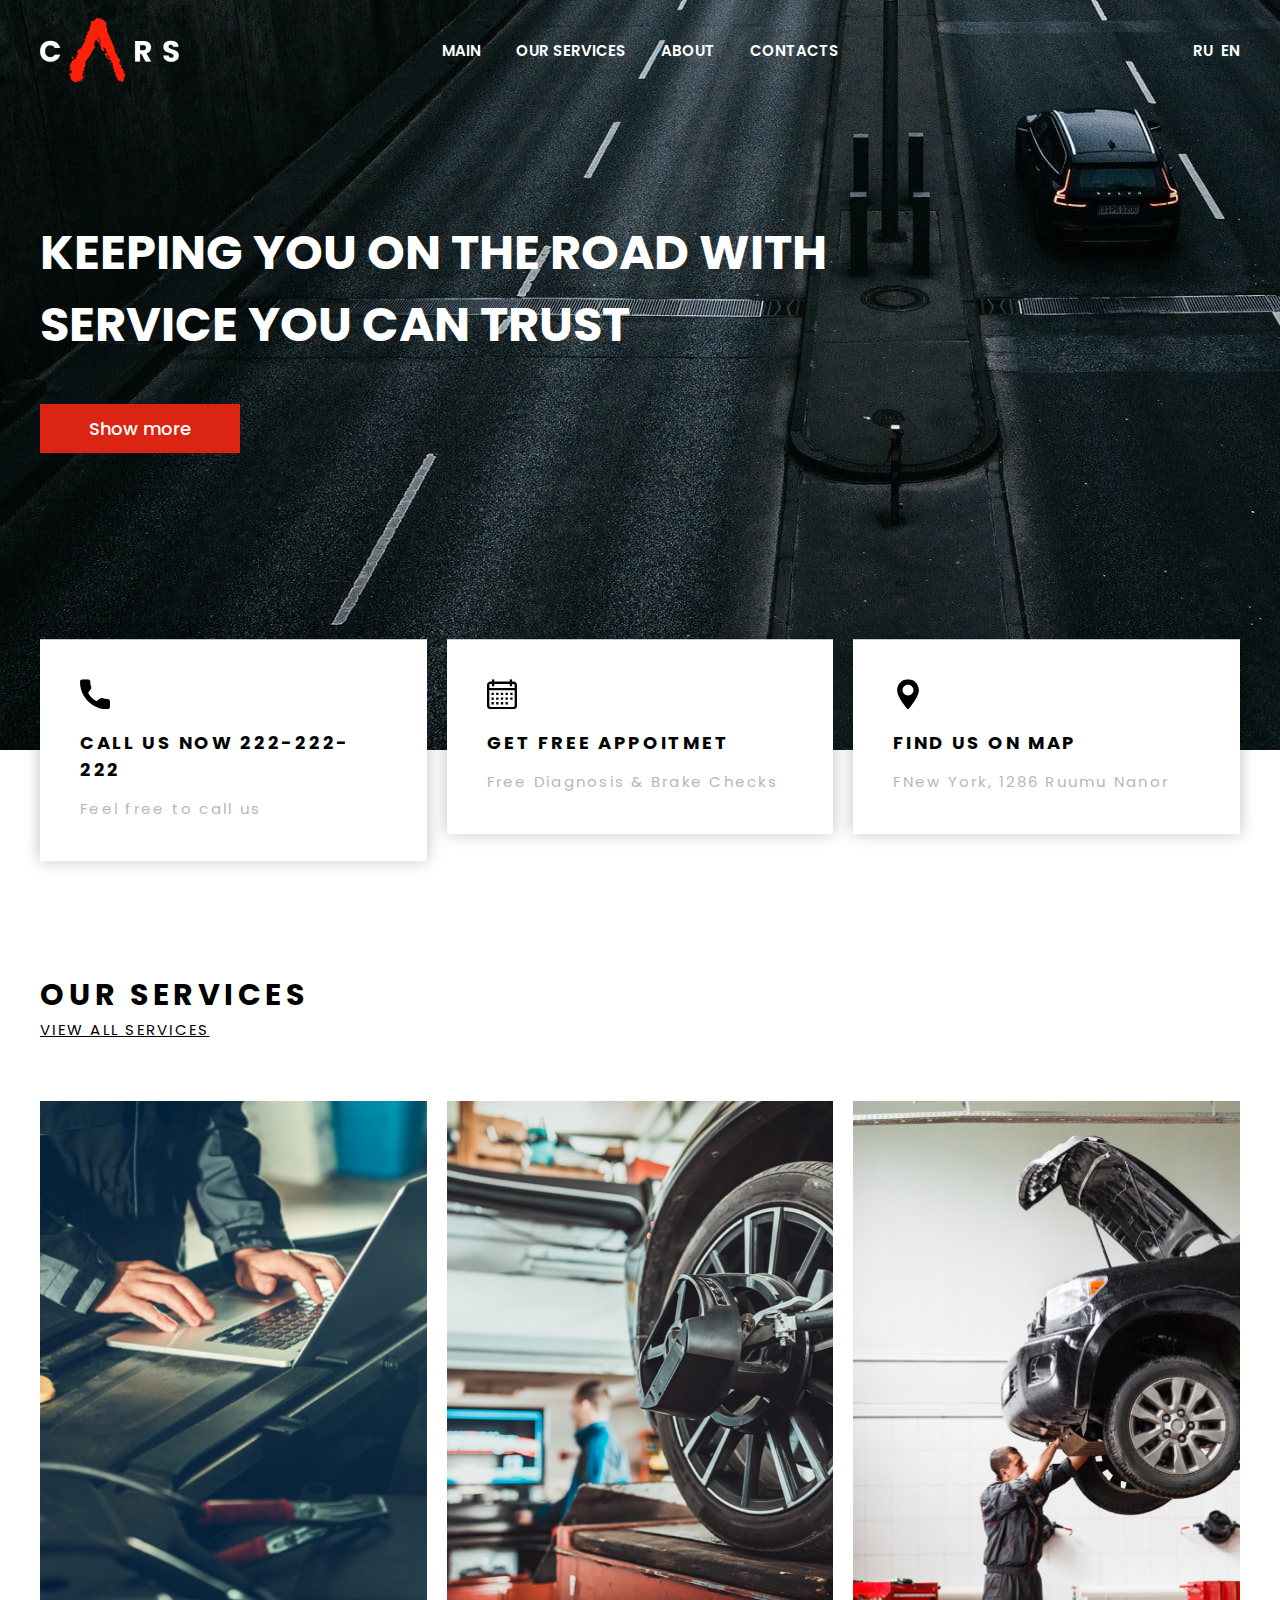
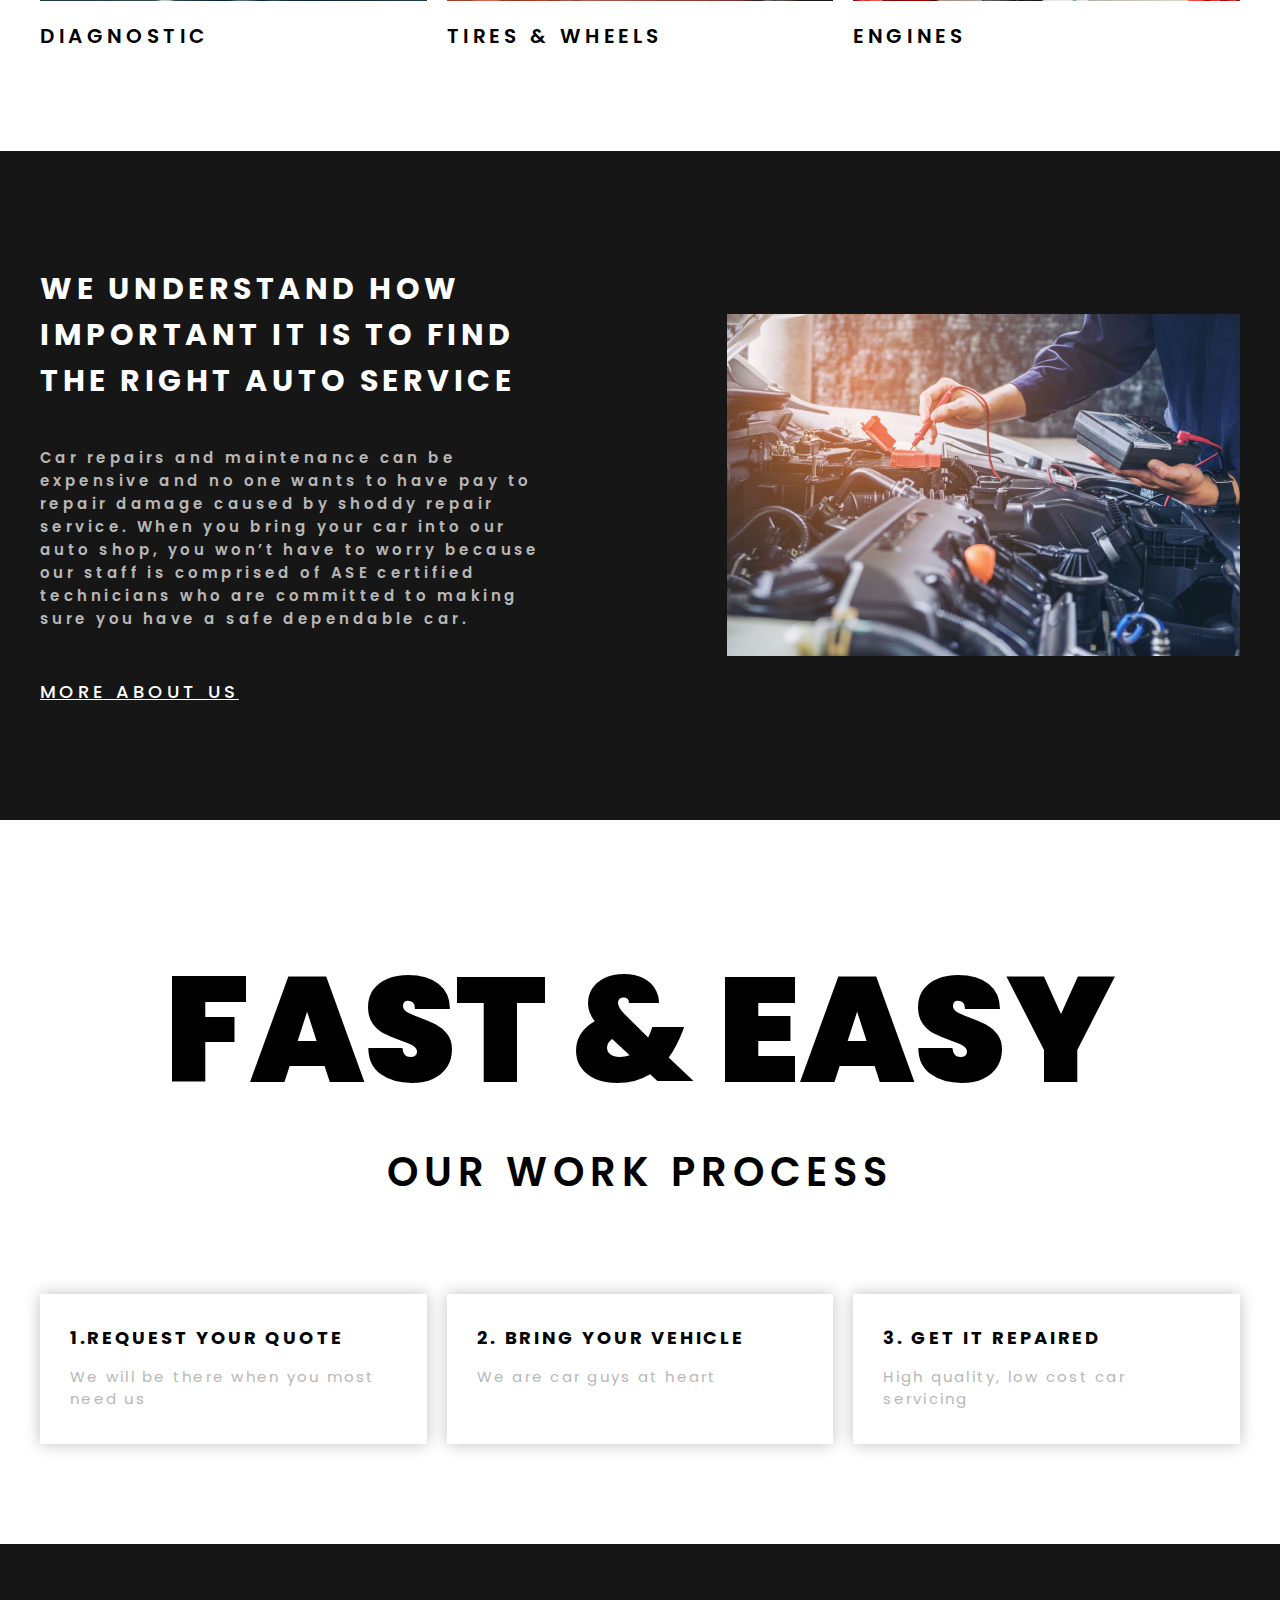
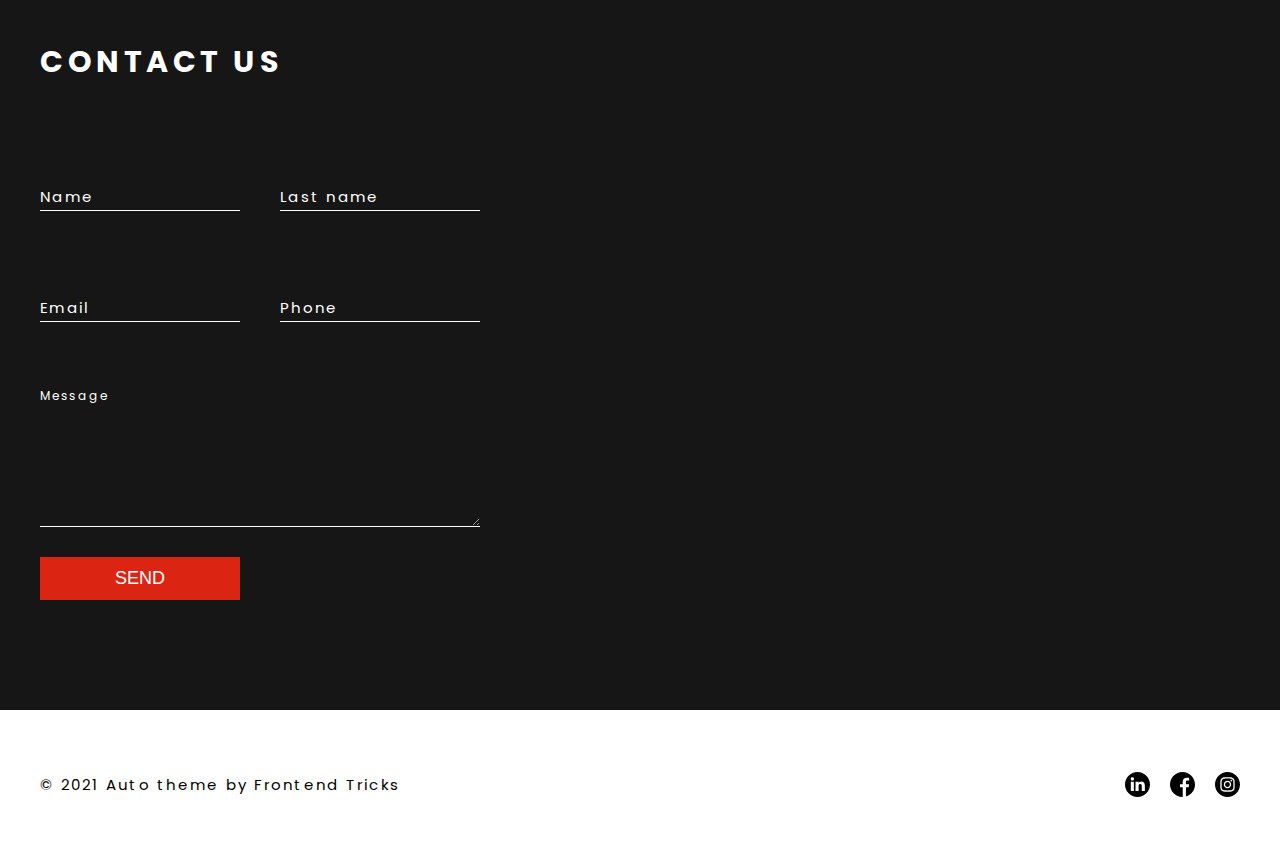
<file: Auto_site/index.html>
<html lang="en">
<head>
    <meta charset="UTF-8">
    <meta http-equiv="X-UA-Compatible" content="IE=edge">
    <meta name="viewport" content="width=device-width, initial-scale=1.0">
    <title>Car repair</title>
    <link rel="stylesheet" href="./css/styles.css">
    <link rel="stylesheet" href="./css/media.css">

</head>
<body>
   <header class="header">
        <div class="container">
            <div class="header__wrapper">

                <div class="header__block">
                    <a href="" class="header__logo">
                        <img src="./images/logo.png">
                    </a>
                </div>

                <nav class="nav">
                    <a href="" class="nav__link">Main</a>
                    <a href="" class="nav__link">Our services</a>
                    <a href="" class="nav__link">About</a>
                    <a href="" class="nav__link">Contacts</a>
                </nav>

                <div class="header__block">
                    <div class="header__lng">
                        <a href="" class="header__lng-link">RU</a>
                        <a href="" class="header__lng-link">EN</a>
                    </div>
                </div>

            </div>
        </div>
   </header>

   <section class="intro">
        <div class="container">
            <div class="intro__content">
                <div class="intro__block">
                    <h1 class="intro__title">
                        KEEPING YOU ON THE ROAD WITH SERVICE YOU CAN TRUST
                    </h1>

                    <a href="" class="btn">Show more</a>
                </div>
            </div>
        </div>
   </section>

   <section class="info">
        <div class="container">
            <div class="info__wrapper">
                <div class="info__block">
                    <div class="info__item">
                        <div class="info__img">
                            <img src="./images/call 1.svg" alt="">
                        </div>
                        <h4 class="info__title">
                            CALL US NOW 222-222-222
                        </h4>
                        <p class="info__text">
                            Feel free to call us
                        </p>
                    </div>
                </div>

                <div class="info__block">
                    <div class="info__item">
                        <div class="info__img">
                            <img src="./images/calendar 2.svg" alt="">
                        </div>
                        <h4 class="info__title">
                            GET FREE APPOITMET
                        </h4>
                        <p class="info__text">
                            Free Diagnosis & Brake Checks
                        </p>
                    </div>
                </div>

                <div class="info__block">
                    <div class="info__item">
                        <div class="info__img">
                            <img src="./images/maps-and-flags 1.svg" alt="">
                        </div>
                        <h4 class="info__title">
                            FIND US ON MAP
                        </h4>
                        <p class="info__text">
                            FNew York, 1286 Ruumu Nanor
                        </p>
                    </div>
                </div>
            </div>
        </div>
   </section>

   <section class="section">
        <div class="container">
            <h2 class="block__title">
                OUR SERVICES
            </h2>
            <a href="" class="block__link">VIEW ALL SERVICES</a>

            <div class="services__wrapper">
                <div class="services__block">
                    <a href="" class="services__item">
                        <div class="services__content" style="background-image:url(./images/diagnostic.jpg)">
                            <div class="services__content-item">
                                <div class="services__img">
                                    <img src="./images/add 1.svg" alt="">
                                </div>
                                <p class="services__text">
                                    ANNUAL CHECKUPS FROM YOUR PHYSICIAN KEEP YOU IN GOOD HEALTH
                                </p>
                            </div>
                            
                        </div>
                        <h3 class="services__title">
                            DIAGNOSTIC
                        </h3>
                    </a>
                </div>
                
                <div class="services__block">
                    <a href="" class="services__item">
                        <div class="services__content" style="background-image:url(./images/tires.jpg)">
                            <div class="services__content-item">
                                <div class="services__img">
                                    <img src="./images/add 1.svg" alt="">
                                </div>
                                <p class="services__text">
                                    ANNUAL CHECKUPS FROM YOUR PHYSICIAN KEEP YOU IN GOOD HEALTH
                                </p>
                            </div>
                            
                        </div>
                        <h3 class="services__title">
                            TIRES & WHEELS
                        </h3>
                    </a>
                </div>

                <div class="services__block">
                    <a href="" class="services__item">
                        <div class="services__content" style="background-image:url(./images/engine.jpg)">
                            <div class="services__content-item">
                                <div class="services__img">
                                    <img src="./images/add 1.svg" alt="">
                                </div>
                                <p class="services__text">
                                    ANNUAL CHECKUPS FROM YOUR PHYSICIAN KEEP YOU IN GOOD HEALTH
                                </p>
                            </div>
                            
                        </div>
                        <h3 class="services__title">
                            ENGINES
                        </h3>
                    </a>
                </div>
            </div>
        </div>
   </section>

   <section class="section about">
        <div class="container">
            <div class="about__wrapper">
                <div class="about__block">
                    <h2 class="about__title">
                        WE UNDERSTAND HOW IMPORTANT IT IS TO FIND THE RIGHT AUTO SERVICE
                    </h2>
                    <p class="about__text">
                        Car repairs and maintenance can be expensive and no one wants to have pay to repair damage caused by shoddy repair service. When you bring your car into our auto shop, you won’t have to worry because our staff is comprised of ASE certified technicians who are committed to making sure you have a safe dependable car.
                    </p>
                    <a href="" class="about__link">MORE ABOUT US</a>
                </div>

                <img src="./images/about-img.jpg" class="about__img">
            </div>
        </div>
   </section>

   <section class="section process">
        <div class="container">
            <h2 class="process__title">
                    FAST & EASY
            </h2>
            <h3 class="process__subtitle">
                    our work process
            </h3>

            <div class="process__wrapper">
                <div class="process__block">
                    <div class="process__item">
                        <h4 class="info__title">
                            1.Request your quote
                        </h4>
                        <p class="info__text">
                            We will be there when you most need us
                        </p>
                    </div>
                </div>

                <div class="process__block">
                    <div class="process__item">
                        <h4 class="info__title">
                            2. BRING YOUR VEHICLE
                        </h4>
                        <p class="info__text">
                            We are car guys at heart
                        </p>
                    </div>
                </div>

                <div class="process__block">
                    <div class="process__item">
                        <h4 class="info__title">
                            3. GET IT REPAIRED
                        </h4>
                        <p class="info__text">
                            High quality, low cost car servicing
                        </p>
                    </div>
                </div>
            </div>
        </div>
   </section>

   <section class="contacts">
        <div class="container">
            <h2 class="contacts__title">
                Contact us
            </h2>

            <form action="" class="contacts__form">
                <div class="form__row">
                    <div class="form__group">
                        <input type="text" class="input" placeholder="">
                        <label for="" class="label">
                            Name
                        </label>
                    </div>
                    <div class="form__group">
                        <input type="text" class="input" placeholder="">
                        <label for="" class="label">
                            Last name
                        </label>
                    </div>
                </div>

                <div class="form__row">
                    <div class="form__group">
                        <input type="email" class="input" placeholder="">
                        <label for="" class="label">
                            Email
                        </label>
                    </div>
                    <div class="form__group">
                        <input type="tel" class="input" placeholder="">
                        <label for="" class="label">
                            Phone
                        </label>
                    </div>
                </div>

                <div class="form__row">
                    <div class="form__group">
                        <textarea class="textarea" name=""></textarea>
                        <label for="" class="label">
                            Message
                        </label>
                    </div>
                </div>

                <button class="btn text__upper" type="submit">
                    Send
                </button>
            </form>
        </div>
   </section>

   <footer class="footer">
        <div class="container">
            <div class="footer__wrapper">
                <p class="copyright">
                    © 2021 Auto theme by Frontend Tricks
                </p>
                <div class="footer__soc">
                    <a href="https://linkedin.com" target="_blank" class="soc__link">
                        <img src="./images/linkedin.svg" alt="">
                    </a>
                    <a href="https://facebook.com" target="_blank" class="soc__link">
                        <img src="./images/facebook.svg" alt="">
                    </a>
                    <a href="https://instagram.com" target="_blank" class="soc__link">
                        <img src="./images/instagram.svg" alt="">
                    </a>
                </div>
            </div>
        </div>
   </footer>

</body>
</html>
</file>
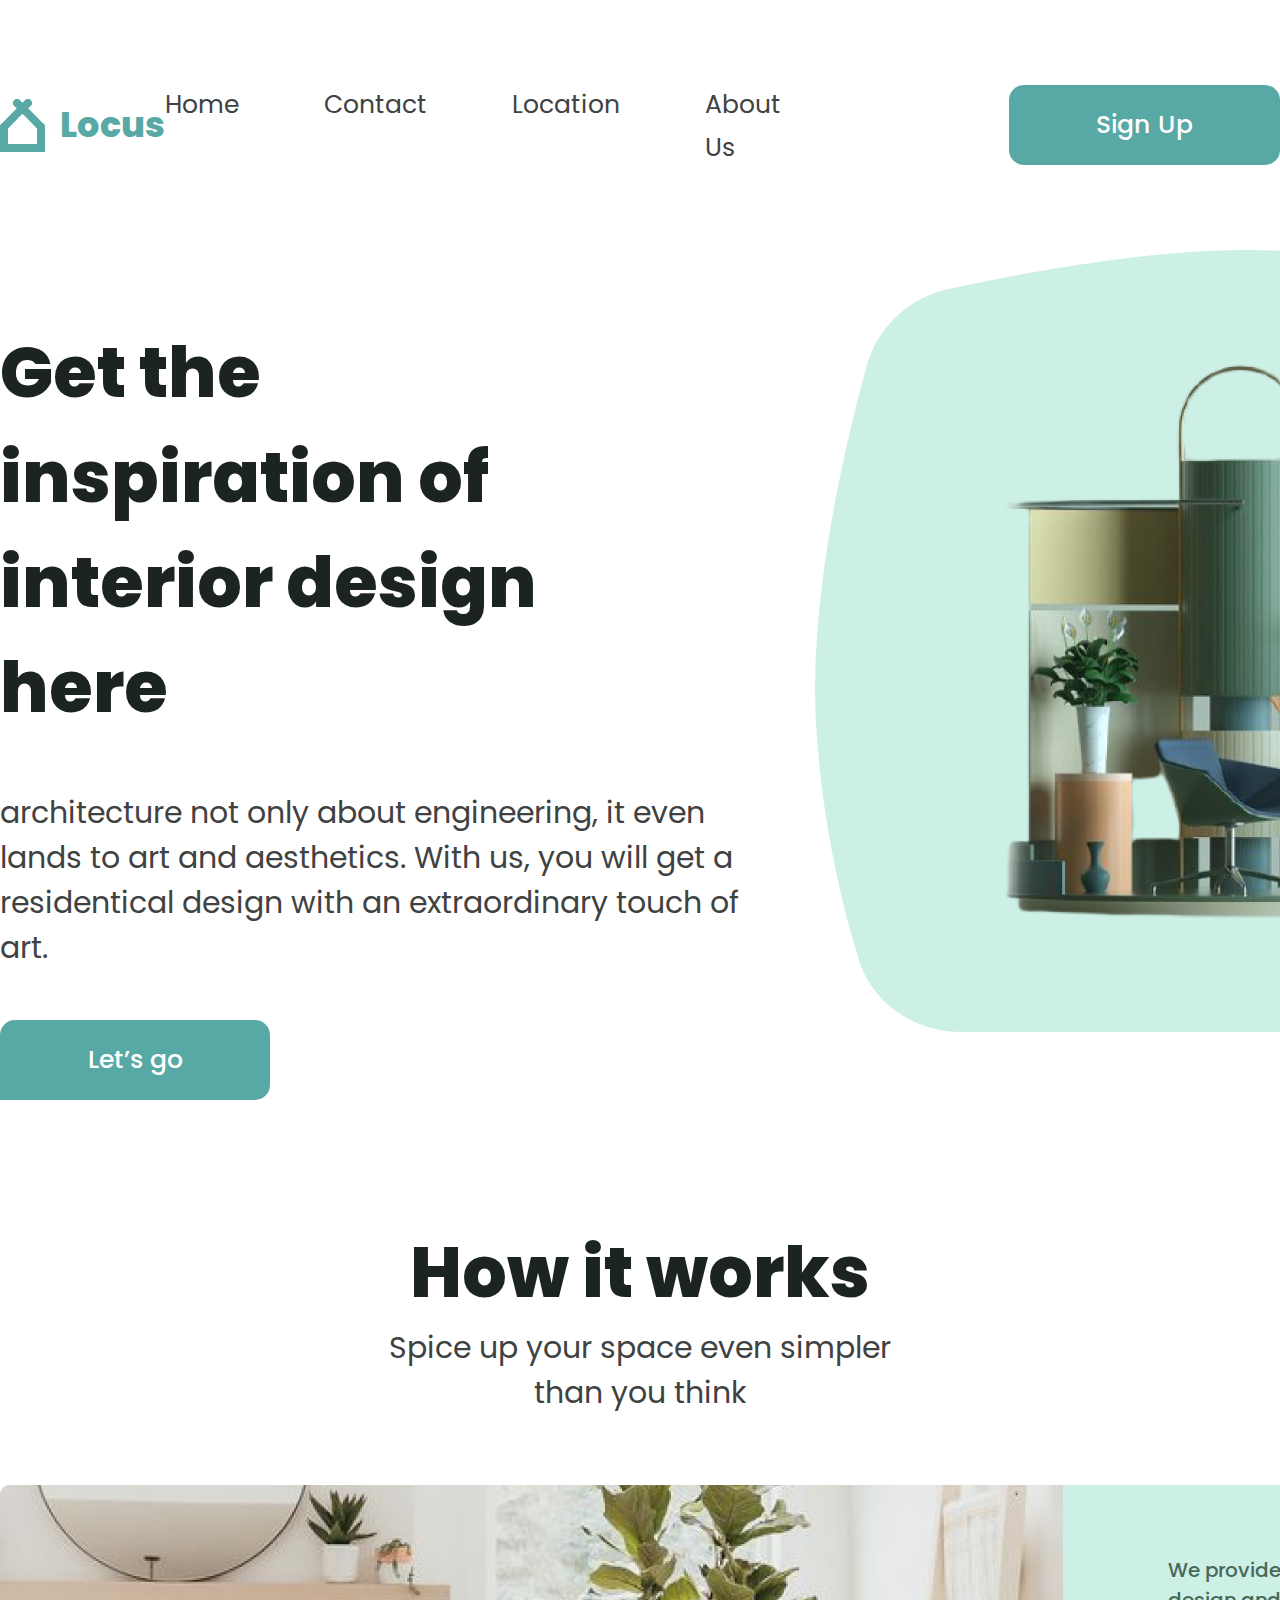
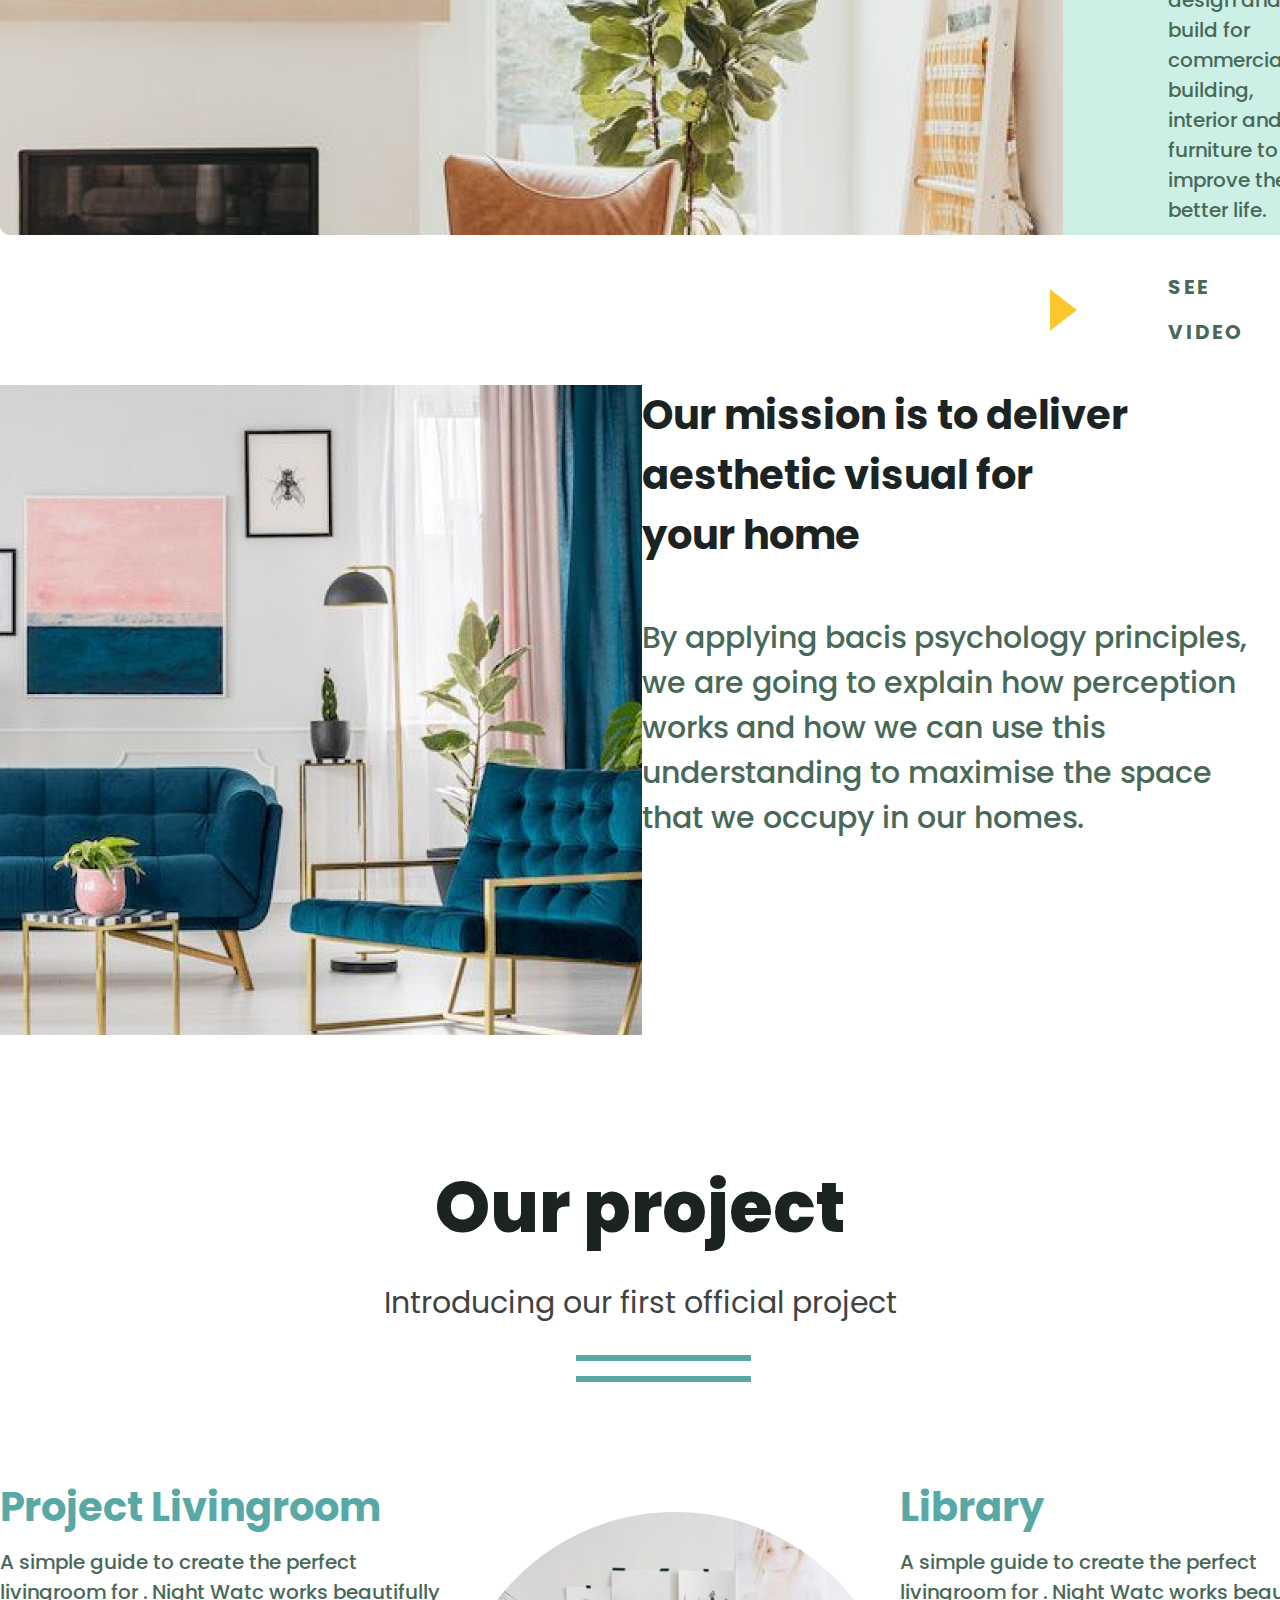
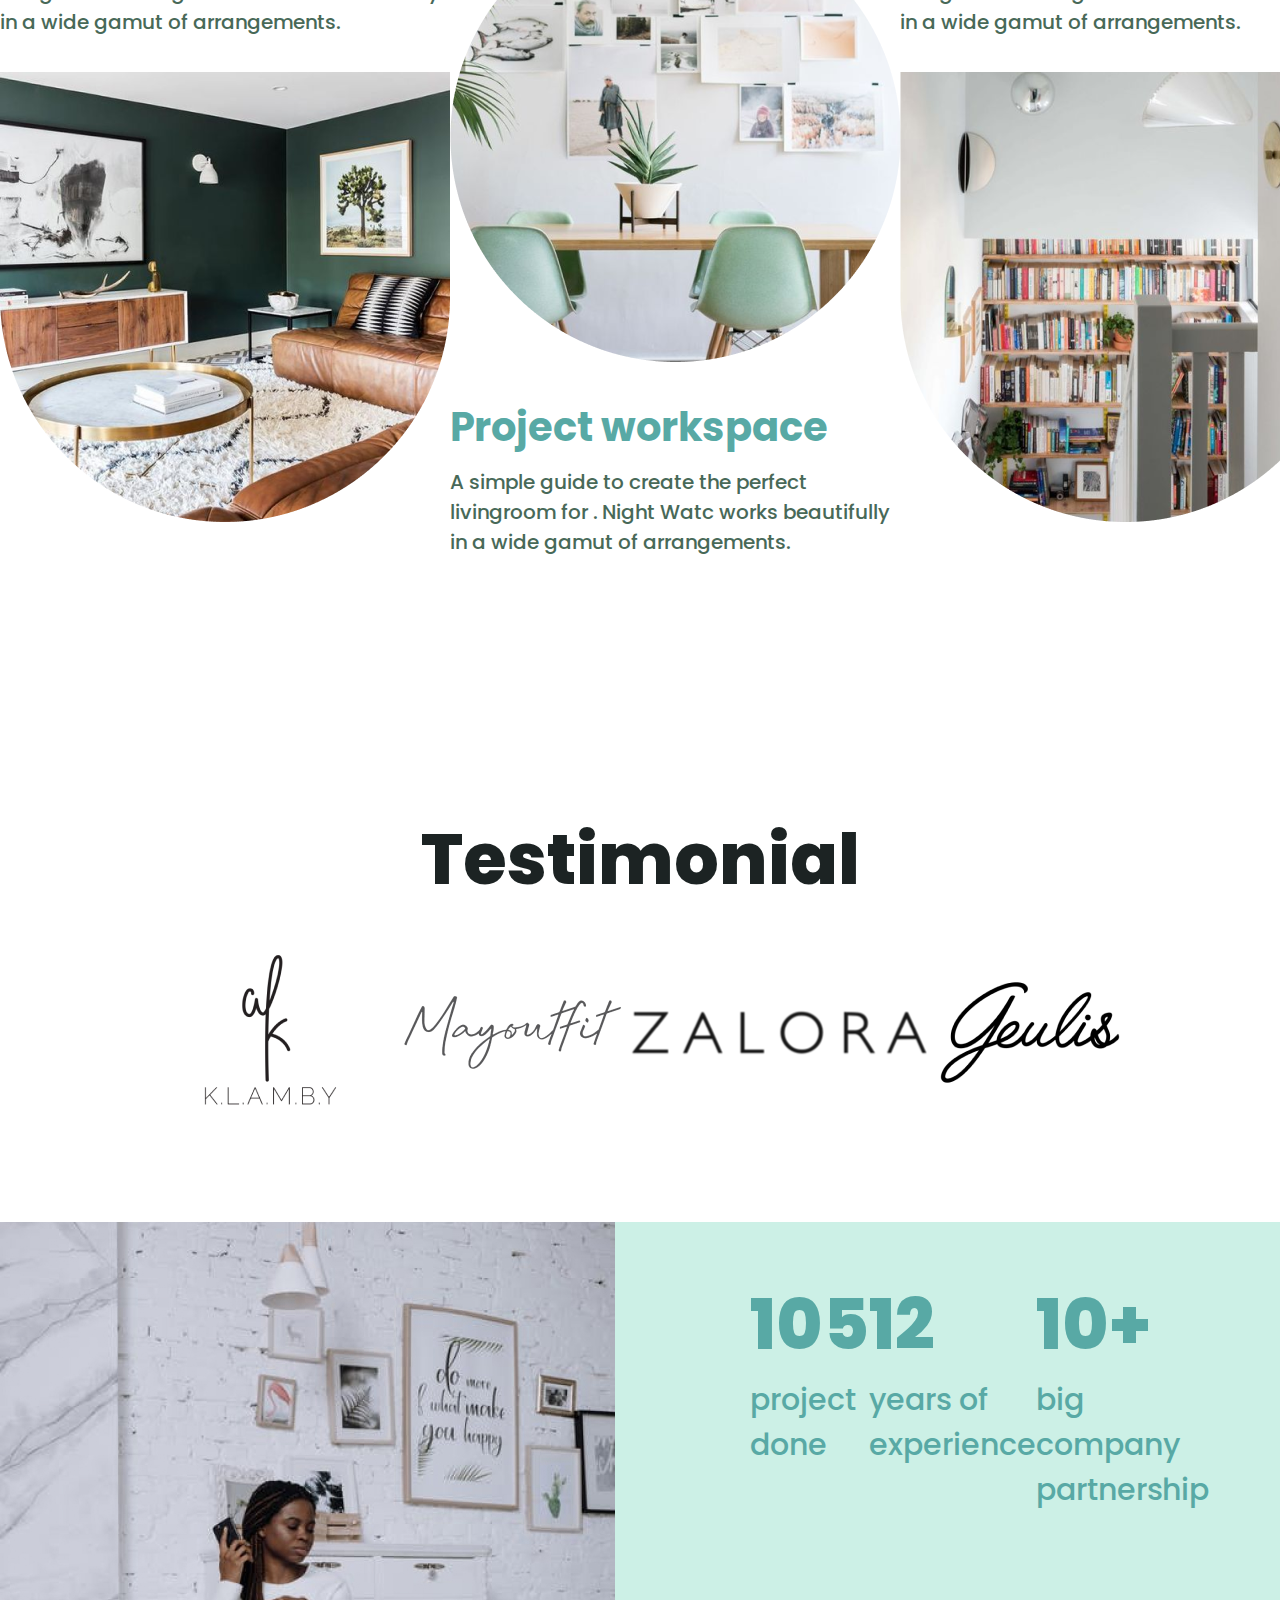
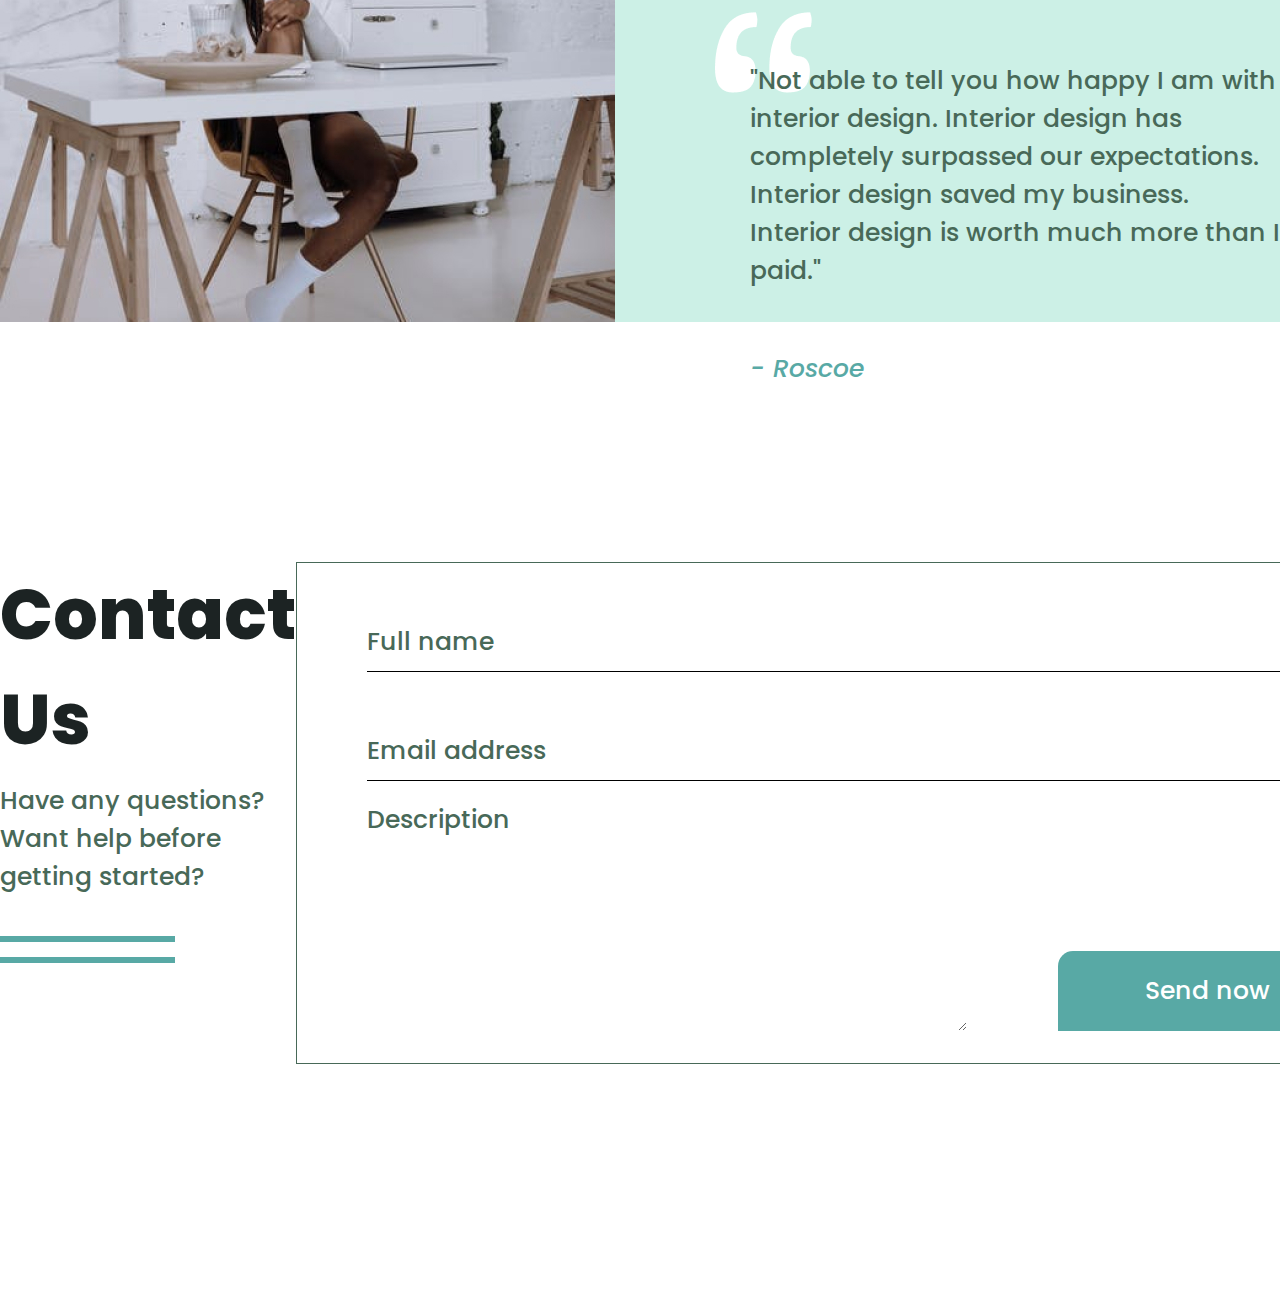
<file: Locus_site/index.html>
<html lang="en">
<head>
    <meta charset="UTF-8">
    <meta http-equiv="X-UA-Compatible" content="IE=edge">
    <meta name="viewport" content="width=device-width, initial-scale=1.0">
    <title>Locus</title>
    <link rel="stylesheet" href="./css/styles.css">
</head>
<body>
    <div class="wrapper">
        <div class="header">
            <div class="container">
                <div class="header__wrapper">
                    <div class="logotype">
                        <a href="" class="header__logo">
                            <img src="./images/logo.svg" alt="Логотип">
                        </a>
                        <a href="">
                            <p class="logo__text">
                                Locus
                            </p>
                        </a>
                        
                    </div>
                    <nav class="header__menu">
                        <ul class="menu__list">
                            <li class="menu__item"><a href="" class="menu__link">Home</a></li>
                            <li class="menu__item"><a href="" class="menu__link">Contact</a></li>
                            <li class="menu__item"><a href="" class="menu__link">Location</a></li>
                            <li class="menu__item"><a href="" class="menu__link">About Us</a></li>
                        </ul>
                    </nav>
                    <div class="header__button">
                        <a href="" class="button">Sign Up</a>
                    </div>
                </div>
                
            </div>
        </div>

        <section class="intro">
            <div class="container">
                <div class="intro__wrapper">
                    <div class="intro__content">
                        <h1 class="intro__title">
                            Get the inspiration of interior design here
                        </h1>
                        <p class="intro__text">architecture not only about engineering, it even 
                            lands to art and aesthetics. With us, you will get 
                            a residentical design with an extraordinary touch 
                            of art.
                        </p>
                        <div class="intro__button">
                            <a href="" class="button__intro">Let’s go</a>
                        </div>
                    </div>
                    <div class="intro__image">
                        <div class="intro__bg">
                            <img src="./images/intro-bg.png" alt="">
                        </div>
                        <div class="intro__img">
                            <img src="./images/intro-img.png" alt="">
                        </div>
                    </div>
                </div>
            </div>
        </section>

        <section class="video">
            <div class="container">
                <div class="video__wrapper">
                    <div class="works__block">
                        <h1 class="work__title">
                            How it works
                        </h1>
                        <p class="work__text">
                            Spice up your space even simpler than you think
                        </p>
                    </div>

                    <div class="video__block">
                        <div class="video__image">
                            <img src="./images/video-img.jpg" alt="">
                        </div>
                        <div class="video__item">
                            <div class="video__bg">
                                <div class="video__text">
                                    We provide design and build for commercial building, interior and furniture to improve the better life. 
                                </div>
                                <div class="video__button">
                                    <a href="" class="video__btn">
                                        <img src="./images/btn1.svg" alt="" class="video__img1">
                                        <img src="./images/btn2.svg" alt="" class="video__img2">
                                        <img src="./images/btn3.svg" alt="" class="video__img3">
                                    </a>
                                    <a href="" class="video__link">See Video</a>
                                </div>
                            </div>
                        </div>
                        
                    </div>
                </div>
            </div>
        </section>
        
        <section class="mission">
            <div class="container">
                <div class="mission__block">
                    <div class="mission__image">
                        <img src="./images/mission-img.jpg" alt="" class="mission__img">
                    </div>

                    <div class="mission__content">
                        <h2 class="mission__title">
                            Our mission is to deliver aesthetic visual for your home
                        </h2>
                        <p class="mission__text">
                            By applying bacis psychology principles, we are going to explain how perception works and how we can use this understanding to maximise the space that we occupy in our homes.
                        </p>
                    </div>
                </div>
            </div>
        </section>

        <section class="project">
            <div class="container">
                <div class="project__wrapper">
                    <div class="project__block">
                        <h1 class="project__title">
                            Our project 
                        </h1>
                        <p class="project__text">
                            Introducing our first official project
                        </p>
                        <p class="project__border"></p>
                        <p class="project__border"></p>
                    </div>

                    <div class="projects__block">
                        <div class="project__card">
                            <h3 class="card__title">
                                Project Livingroom
                            </h3>
                            <p class="card__text">
                                A simple guide to create the perfect livingroom for . Night Watc works beautifully in a wide gamut of arrangements.
                            </p>
                            <img src="./images/card-1.png" alt="" class="card__image">
                        </div>
                        <div class="project__card">
                            <img src="./images/card-2.png" alt="" class="card__image">
                            <h3 class="card__title">
                                Project workspace
                            </h3>
                            <p class="card__text">
                                A simple guide to create the perfect livingroom for . Night Watc works beautifully in a wide gamut of arrangements.
                            </p>
                        </div>
                        <div class="project__card">
                            <h3 class="card__title">
                                Library
                            </h3>
                            <p class="card__text">
                                A simple guide to create the perfect livingroom for . Night Watc works beautifully in a wide gamut of arrangements.
                            </p>
                            <img src="./images/card-3.png" alt="" class="card__image">
                        </div>
                    </div>
                </div>
            </div>
        </section>

        <section class="test">
            <div class="container">
                <div class="test__wrapper">
                    <h1 class="test__title">
                        Testimonial
                    </h1>
                    <div class="test__block">
                        <img src="./images/test-1.png" alt="" class="test__image">
                        <img src="./images/test-2.png" alt="" class="test__image">
                        <img src="./images/test-3.png" alt="" class="test__image">
                        <img src="./images/test-4.png" alt="" class="test__image">
                    </div>
                </div>

                <div class="history">
                    <div class="history__image">
                        <img src="./images/history-img.jpg" alt="">
                    </div>

                    <div class="history__bg">
                        <div class="history__item">
                            <div class="items__numbers">
                                105 <span>project <br> done</span>
                            </div>
                            <div class="items__numbers">
                                12 <span>years of experience</span>
                            </div>
                            <div class="items__numbers">
                                10+ <span>big company partnership</span>
                            </div>
                        </div>

                        <div class="desc__img">
                            <img src="./images/desc-img.png" alt="">
                        </div>

                        <div class="history__desc">
                            <p class="history__text">
                                "Not able to tell you how happy I am with interior design. Interior design has completely surpassed our expectations. Interior design saved my business. Interior design is worth much more than I paid." 
                            </p>
                            <p class="history__word">- Roscoe</p>
                        </div>
                    </div>
                </div>
            </div>
        </section>

        <section class="contacts">
            <div class="container">
                <div class="contacts__block">
                    <div class="contacts__item">
                        <h2 class="contact__title">
                            Contact Us
                        </h2>
                        <p class="contact__text">
                            Have any questions? Want help before getting started?
                        </p>
                        <p class="contact__border"></p>
                        <p class="contact__border"></p>
                    </div>

                    <div class="contacts__form">
                        <form action="" class="cont__form">
                            <div class="form__row">
                                <div class="form__group">
                                    <input type="text" class="input" placeholder="">
                                    <label for="" class="label">Full name</label>
                                </div>
                            </div>
                            <div class="form__row">
                                <div class="form__group">
                                    <input type="text" class="input" placeholder="">
                                    <label for="" class="label">Email address</label>
                                </div>
                            </div>

                            <div class="form__message">
                                <div class="form__row">
                                    <div class="form__group">
                                        <textarea class="textarea" name="" id="" cols="30" rows="10"></textarea>
                                        <label for="" class="label">Description</label>
                                    </div>
                                </div>
                                
                                <div class="form__button">
                                    <a href="" class="button__intro">Send now</a>
                                </div>
                            </div>
                            
                        </form>
                    </div>
                </div>
            </div>
        </section>
    </div>
</body>
</html>
</file>
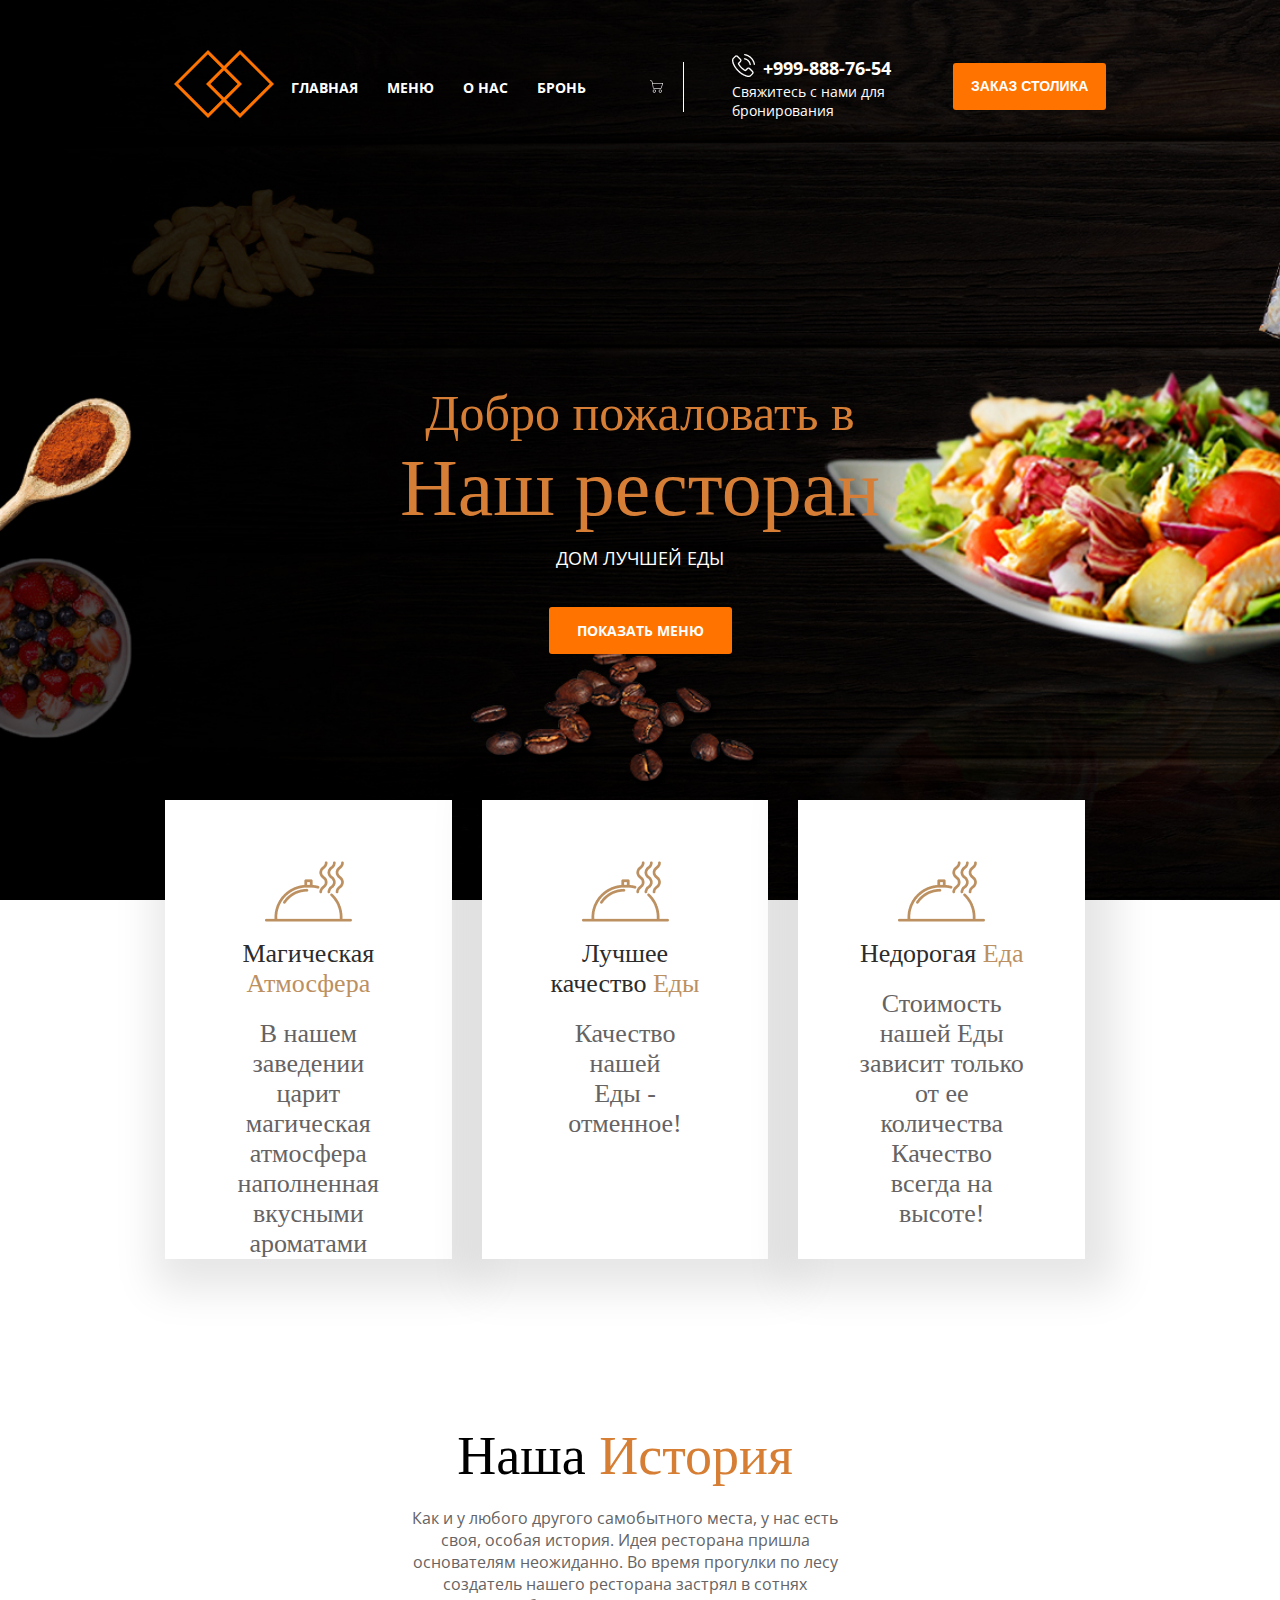
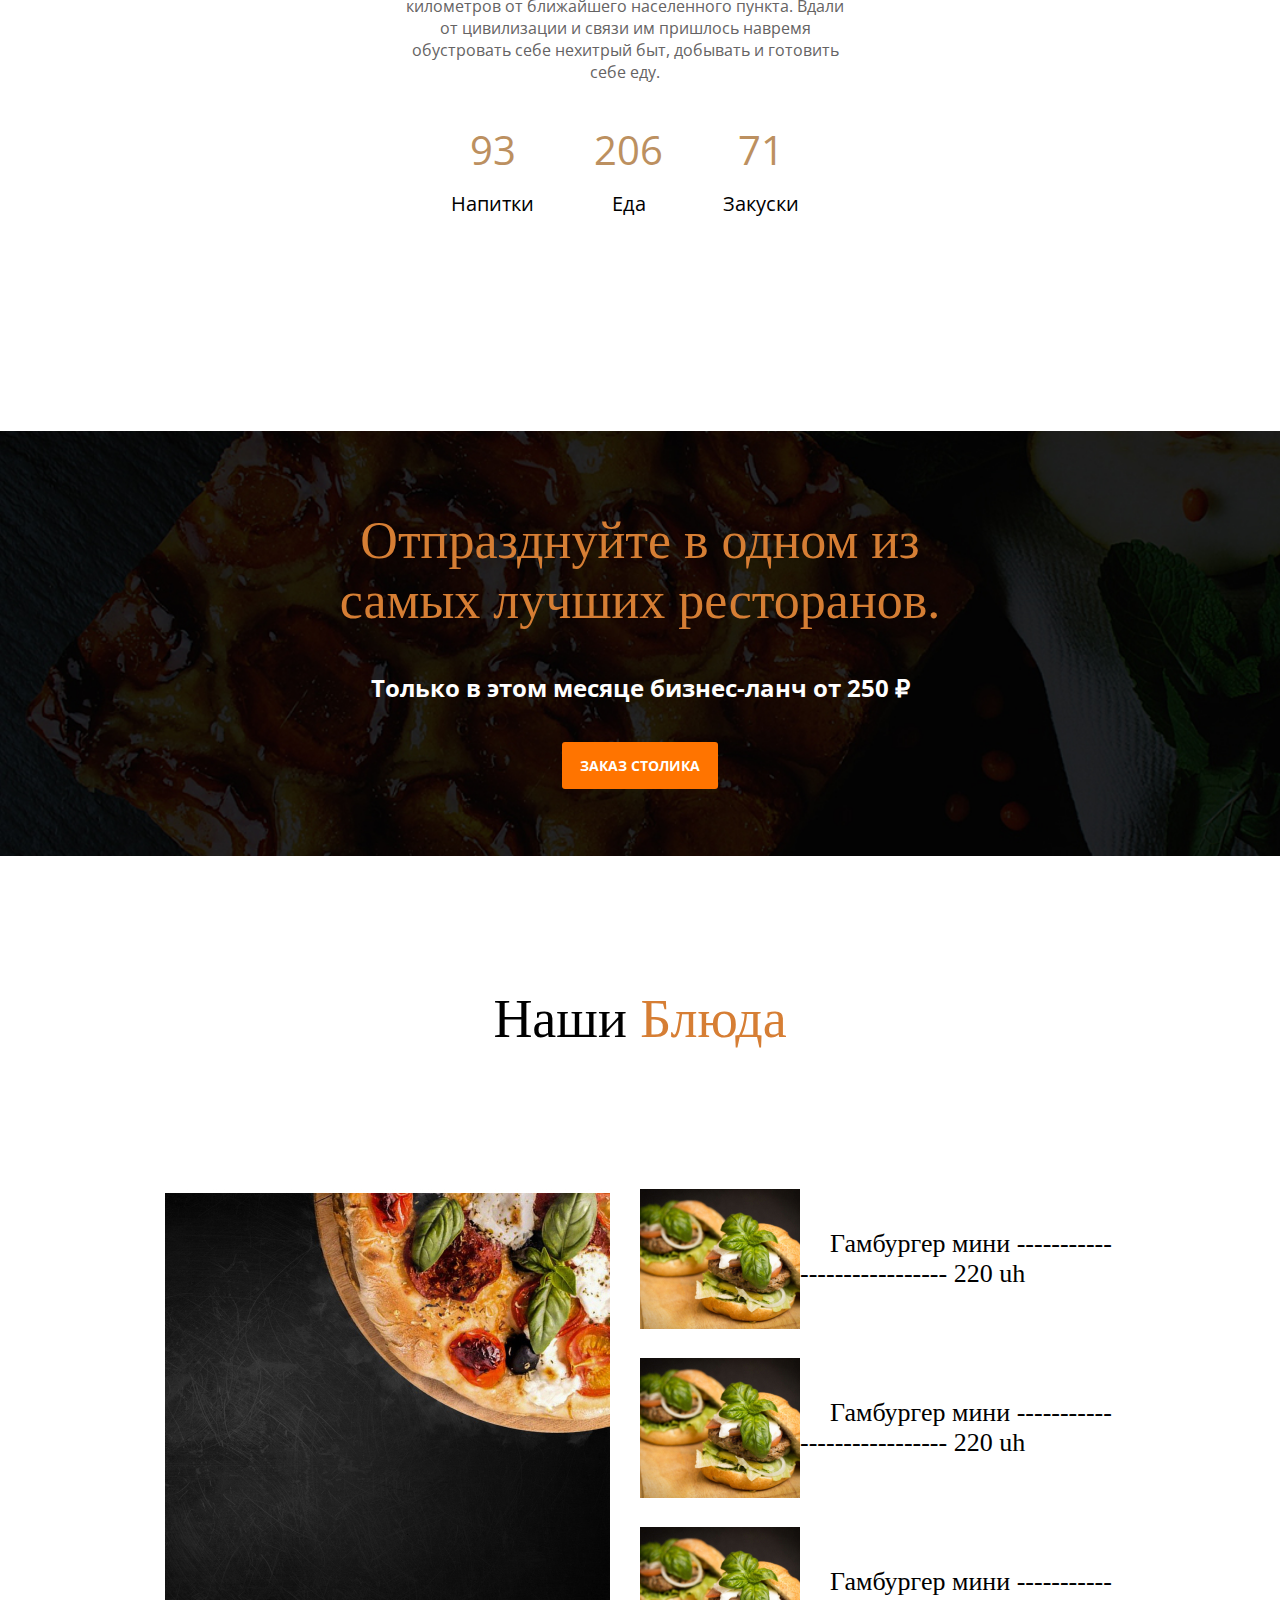
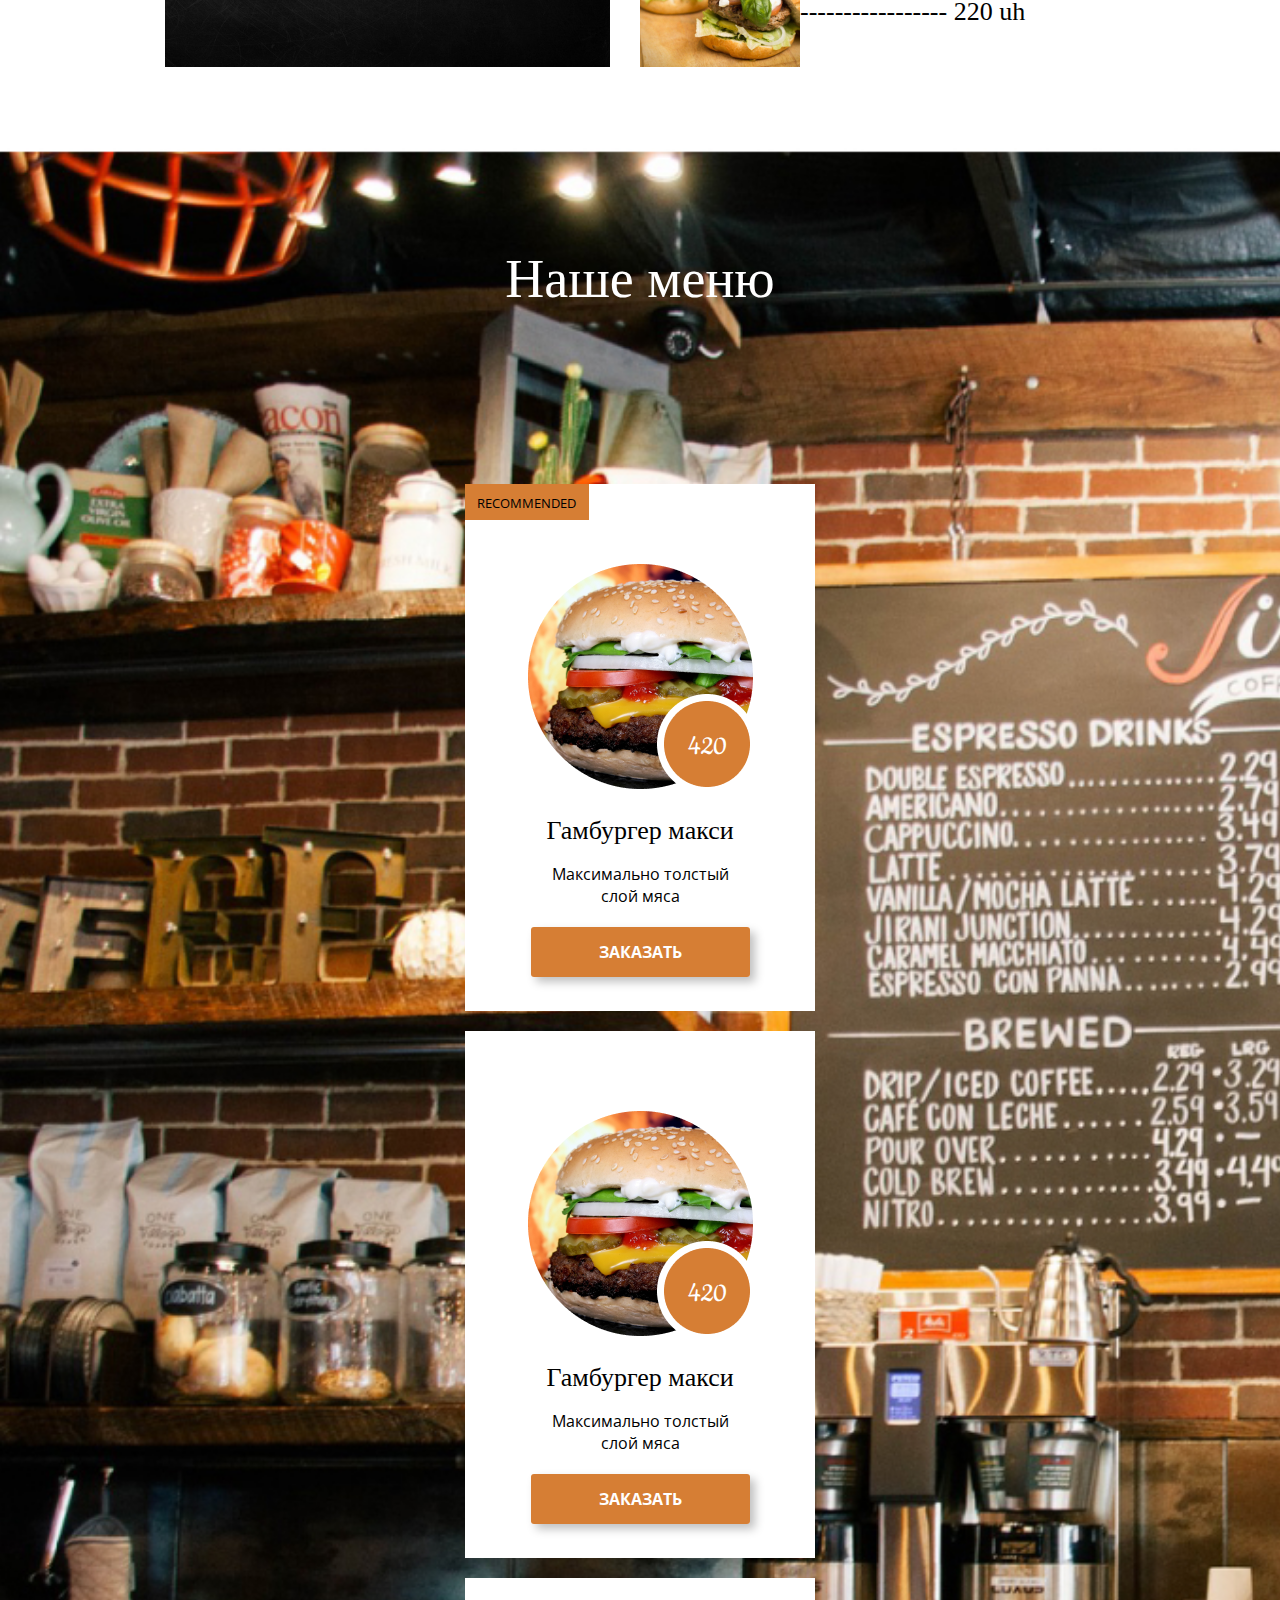
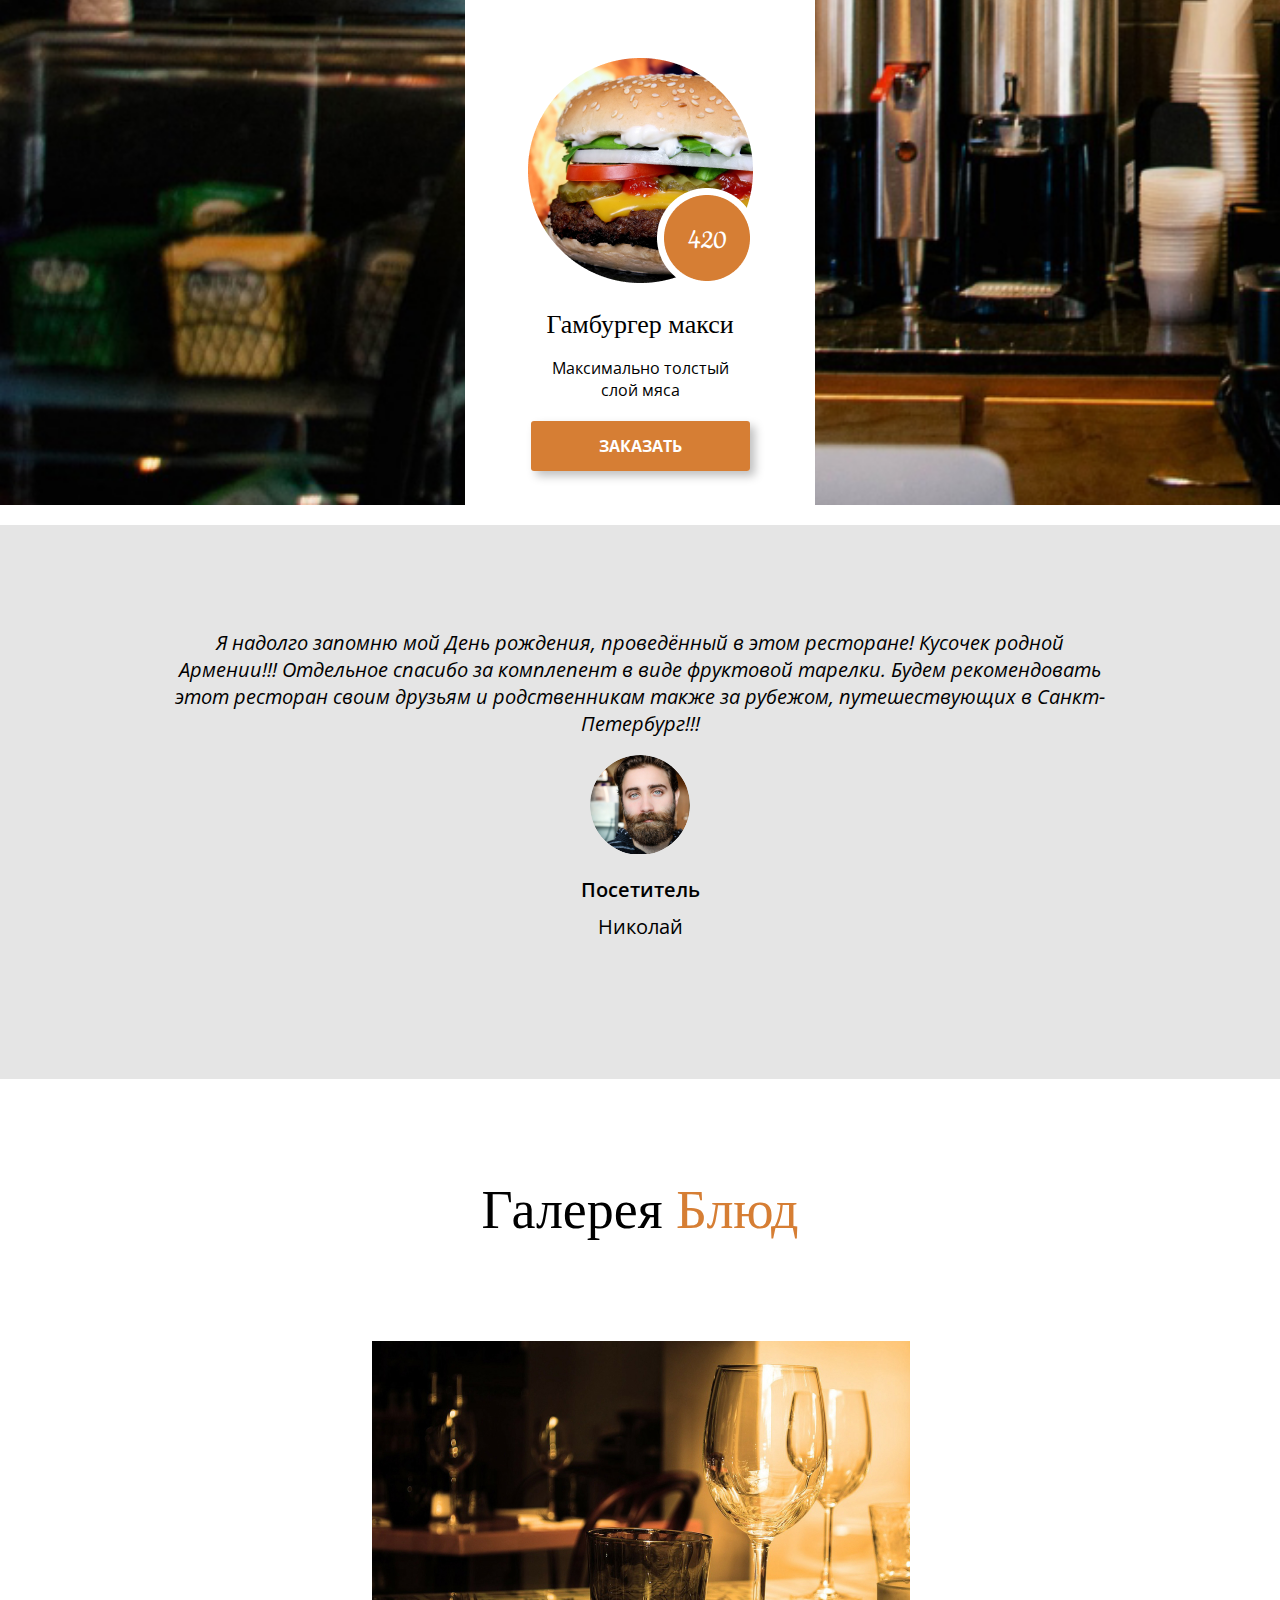
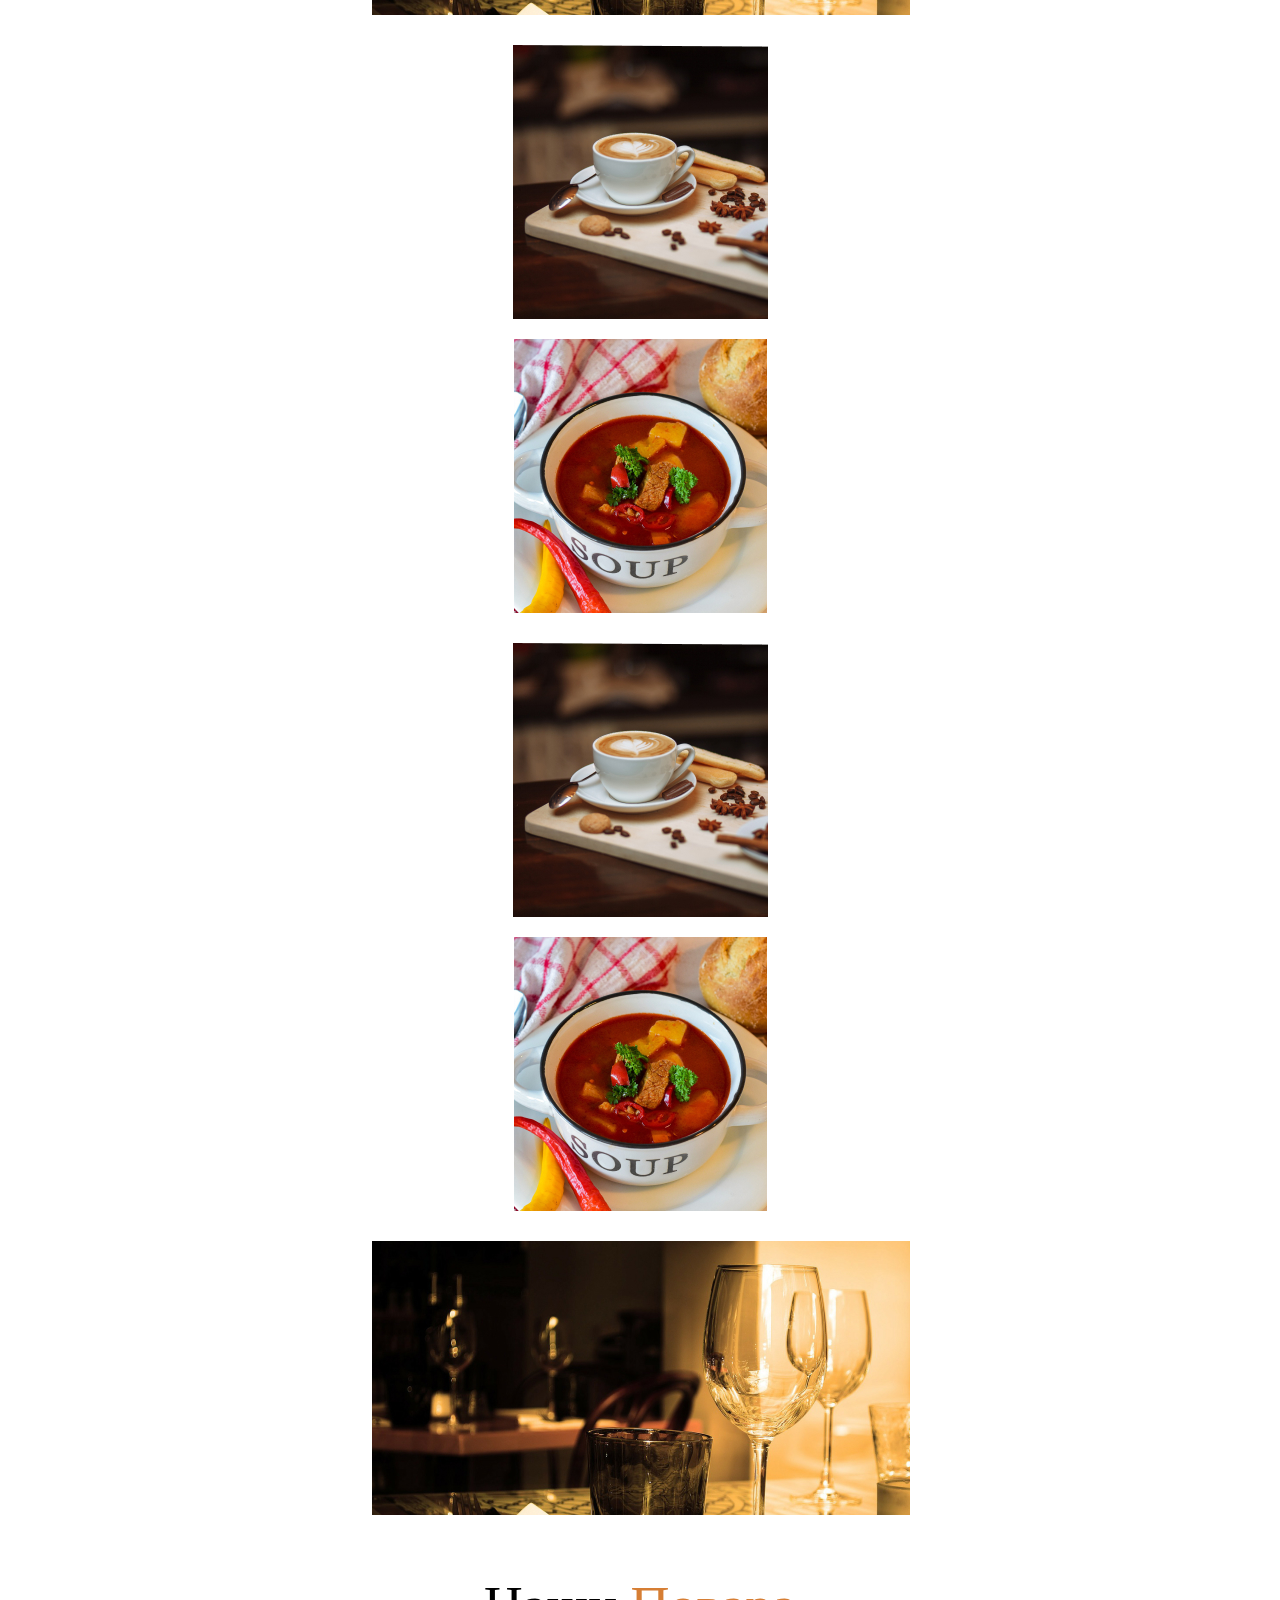
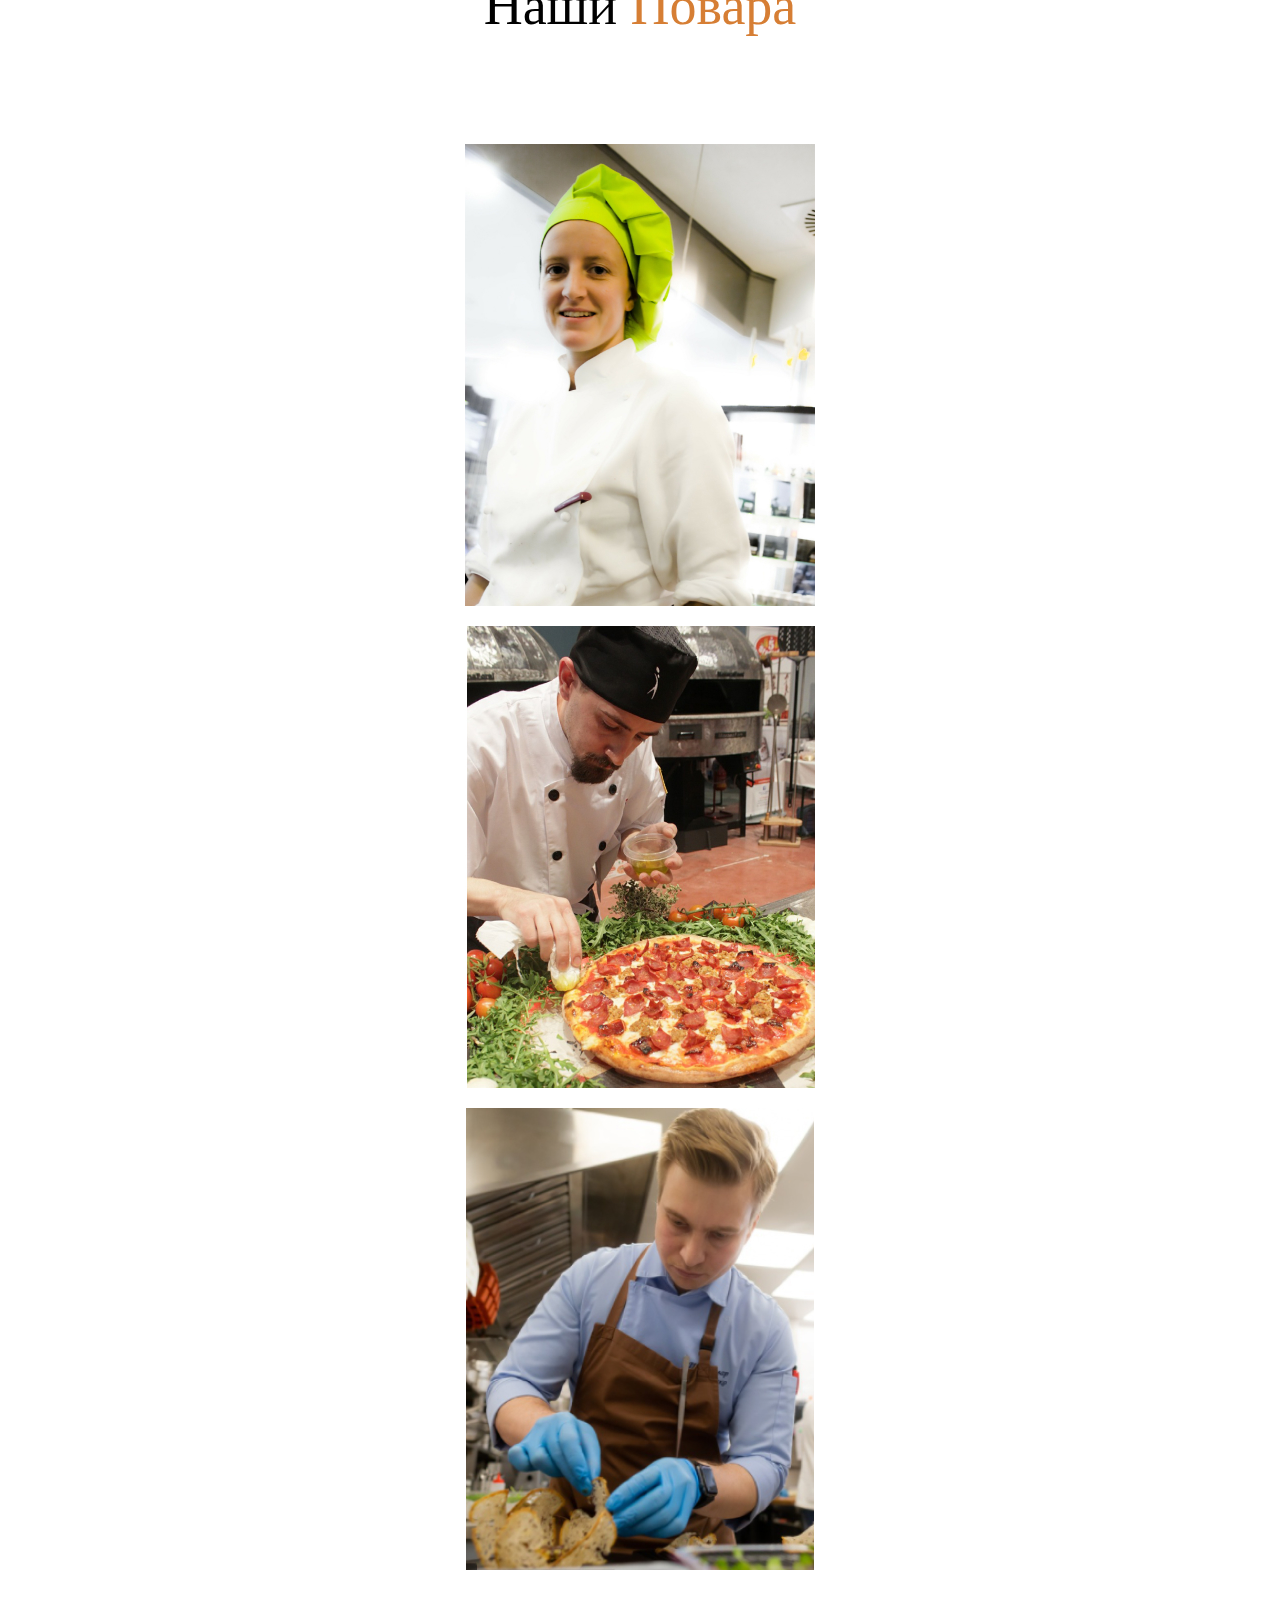
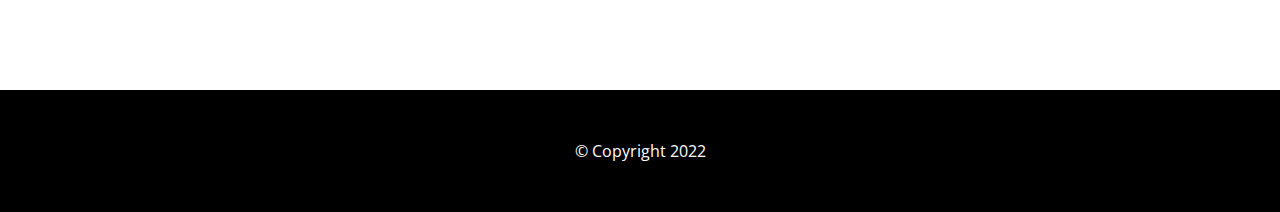
<file: Restoran_site/index.html>
<!DOCTYPE html>
<html lang="ru">
<head>
    <meta charset="UTF-8">
    <meta http-equiv="X-UA-Compatible" content="IE=edge">
    <meta name="viewport" content="width=device-width, initial-scale=1.0">
    <link rel="stylesheet" href="./css/styles.css" />

    <link rel="preconnect" href="https://fonts.googleapis.com"> 
    <link rel="preconnect" href="https://fonts.gstatic.com" crossorigin> 
    <link href="https://fonts.googleapis.com/css2?family=Cookie&family=Open+Sans:wght@300;400;500;600;700;800&family=Tinos&display=swap" rel="stylesheet">

    <title>Наш Ресторан</title>
</head>
<body>
    <!-- Header -->

    <div class="header">
        <div class="container">
            <div class="header__line">

                <div class="header__logo">
                    <img src="./images/logo.png" alt="">
                </div>

                <div class="nav">
                    <a class="nav__item" href="" class="link">Главная</a>
                    <a class="nav__item" href="" class="link">Меню</a>
                    <a class="nav__item" href="" class="link">О нас</a>
                    <a class="nav__item" href="" class="link">Бронь</a>
                </div>

                <div class="cart">
                    <a href="">
                        <img class="cart__img" src="./images/cart.png" alt="">
                    </a>
                </div>

                <div class="phone">
                    <div class="phone__holder">
                        <div class="phone__img">
                            <img src="./images/phone.png" alt="">
                        </div>
                        <div class="number">
                            <a class="num" href="tel:+9998887654">+999-888-76-54</a>
                        </div>
                    </div>
                   
                    <div class="phone__text">
                        Свяжитесь с нами для <br> бронирования
                    </div>
                </div>

                <div class="btn">
                    <a href="">
                        <button class="button">Заказ столика</button>
                    </a>
                </div>

                <div class="burger__menu">
                    <button id="burger">
                        <img src="./images/burger-img.png">
                    </button>
                    
                    <div id="menu" class="burger__slide disp">
                        <a class="nav__item block" href="" class="link">Главная</a>
                        <a class="nav__item block" href="" class="link">Меню</a>
                        <a class="nav__item block" href="" class="link">О нас</a>
                        <a class="nav__item block" href="" class="link">Бронь</a>
                    </div>
                </div>

            </div>

            <div class="header__down">
                <div class="header__title">
                    Добро пожаловать в

                    <div class="header__subtitle">
                        Наш ресторан
                    </div>

                    <div class="header__suptitle">
                        Дом лучшей еды
                    </div>

                    <div class="header__btn">
                        <a href="">
                            <button class="header__button">Показать Меню</button>
                        </a>
                    </div>

                </div>
            </div>

        </div>
    </div>

    <!-- Cards      -->
    <div class="cards">
        <div class="container">
            <div class="cards__holder">
                <div class="card">

                    <div class="card__image">
                        <img class="card__img" src="./images/card.png" alt="">
                    </div>
    
                    <div class="card__title">
                        Магическая <span>Атмосфера</span>
                    </div>
    
                    <div class="card__desc">
                        В нашем заведении царит магическая атмосфера наполненная вкусными ароматами
                    </div>

                </div>

                <div class="card">

                    <div class="card__image">
                        <img class="card__img" src="./images/card.png" alt="">
                    </div>
                    
                    <div class="card__title">
                        Лучшее качество <span>Еды</span>
                    </div>
    
                    <div class="card__desc">
                        Качество нашей <br> Еды - отменное!
                    </div>
    
                </div>

                <div class="card">
    
                    <div class="card__image">
                        <img class="card__img" src="./images/card.png" alt="">
                    </div>
                    
                    <div class="card__title">
                        Недорогая <span>Еда</span>
                    </div>
    
                    <div class="card__desc">
                        Стоимость нашей Еды зависит только от ее количества Качество всегда на высоте!   
                    </div>
    
                </div>
            </div>
        </div>
    </div>
        
    <!-- History  -->
    <div class="history">
        <div class="container">
            <div class="history__holder">
                <div class="history__info">
                    <div class="history__title">
                        Наша <span>История</span>
                    </div>
            
                    <div class="history__desc">
                        Как и у любого другого самобытного места, у нас есть своя, особая история. Идея ресторана пришла основателям неожиданно. Во время прогулки по лесу создатель нашего ресторана застрял в сотнях километров от ближайшего населенного пункта. Вдали от цивилизации и связи им пришлось навремя обустровать себе нехитрый быт, добывать и готовить себе еду.
                    </div>
        
                    <div class="history__number">
                        <div class="number__item">
                            93 <span>Напитки</span>
                        </div>
        
                        <div class="number__item">
                            206 <span>Еда</span>
                        </div>
        
                        <div class="number__item">
                            71 <span>Закуски</span>
                        </div>
                    </div>
                </div>
                
                <div class="history__images">
                    <img class="images__1" src="./images/1.jpg" alt="">
                    <img class="images__2" src="./images/2.jpg" alt="">
                    <img class="images__3" src="./images/3.jpg" alt="">
                    <img class="images__4" src="./images/design box.jpg" alt="">
                </div>
            </div>
        </div>
    </div>

    <!-- Black-block  -->

    <div class="black__block">
        <div class="container">
            <div class="block__holder">
                <div class="left">
                    <div class="left__title">
                        Отпразднуйте в одном из <br> самых лучших ресторанов.
                    </div>
    
                    <div class="left__text">
                        Только в этом месяце бизнес-ланч от 250 ₽
                    </div>
                </div>
    
                <div class="right">
                    <div class="right__button">
                        <a href="" class="right__btn">Заказ столика</a>
                    </div>
                </div>
            </div>
        </div>
    </div>

    <!-- Наши блюда -->
    <div class="dishes">
        <div class="container">
            <div class="dishes__title">
                Наши <span>Блюда</span>
            </div>

            <div class="burgers">
                <div class="pizza__image">
                    <img src="./images/pizza.jpg" class="pizza">
                </div>

                <ul class="burger__list">
                    <li class="burger__item">
                        <img src="./images/burger.jpg" class="burger">
                        <div class="burg_small">
                            <span> Гамбургер мини ---------------------------- 220 uh</span>
                        </div>
                        
                    </li>
                    <li class="burger__item">
                        <img src="./images/burger.jpg" class="burger">
                        <div class="burg_small">
                            <span> Гамбургер мини ---------------------------- 220 uh</span>
                        </div>
                    </li>
                    <li class="burger__item">
                        <img src="./images/burger.jpg" class="burger">
                        <div class="burg_small">
                            <span> Гамбургер мини ---------------------------- 220 uh</span>
                        </div>
                    </li>
                </ul>

            </div>
        </div>
    </div>

    <!-- Menu -->
    <div class="menu">
        <div class="container">
            <h1 class="menu__title">Наше меню</h1>
            <div class="menu__items">
                <ul class="menu__list">
                    <li class="menu__item">
                        <div class="menu__images">
                            <img src="./images/menu-item.png" class="menu__img">
                            <img src="./images/price.png" class="price__image">
                            <span class="price__uh">420</span>
                            <img src="./images/recommended.png" class="menu__recommended">
                            <span class="menu__recomtext">Recommended</span>
                        </div>
                        <h3 class="menu__head">Гамбургер макси</h3>
                        <p class="menu__text">Максимально толстый 
                            слой мяса</p>
                            <div class="menu__button">
                                <a href="" class="menu__btn">Заказать</a>
                            </div>
                    </li>
                    <li class="menu__item">
                        <div class="menu__images">
                            <img src="./images/menu-item.png" class="menu__img">
                            <img src="./images/price.png" class="price__image">
                            <span class="price__uh">420</span>
                        </div>
                        <h3 class="menu__head">Гамбургер макси</h3>
                        <p class="menu__text">Максимально толстый 
                            слой мяса</p>
                            <div class="menu__button">
                                <a href="" class="menu__btn">Заказать</a>
                            </div>
                    </li>
                    <li class="menu__item">
                        <div class="menu__images">
                            <img src="./images/menu-item.png" class="menu__img">
                            <img src="./images/price.png" class="price__image">
                            <span class="price__uh">420</span>
                        </div>
                        <h3 class="menu__head">Гамбургер макси</h3>
                        <p class="menu__text">Максимально толстый 
                            слой мяса</p>
                            <div class="menu__button">
                                <a href="" class="menu__btn">Заказать</a>
                            </div>
                    </li>
                </ul>
            </div>
           
        </div>
    </div>

    <!-- Comment -->
    <div class="comment">
        <div class="container">
            <div class="comment__text">
                Я надолго запомню мой День рождения, проведённый в этом ресторане! Кусочек родной Армении!!! Отдельное спасибо за комплепент в виде фруктовой тарелки. Будем рекомендовать этот ресторан своим друзьям и родственникам также за рубежом, путешествующих в Санкт-Петербург!!!
            </div>

            <div class="comment__image">
                <img src="./images/face.png" class="comment__img">
            </div>
            <div class="comment__type">
                Посетитель
            </div>
            <div class="comment__name">
                Николай
            </div>
        </div>
    </div>

    <!-- Galery -->
    <div class="galery">
        <div class="container">
            <div class="galery__title">
                Галерея <span>Блюд</span>
            </div>

            <div class="galery__content">
                <div class="galery__left">
                    <div class="galery__up">
                        <img class="img__gal high" src="./images/10.jpg">
                    </div>

                    <div class="galery__down">
                        <img class="img__gal" src="./images/20.jpg">
                        <img class="img__gal" src="./images/30.jpg">
                    </div>
                </div>
                
                <div class="galery__right">
                    <div class="galery__up">
                        <img class="img__gal" src="./images/20.jpg">
                        <img class="img__gal" src="./images/30.jpg">
                    </div>

                    <div class="galery__down">
                        <img class="img__gal high" src="./images/10.jpg">
                    </div>
                </div>
                
            </div>
        </div>
    </div>

    <!-- Cook  -->
    <div class="cook">
        <div class="container">
            <div class="cook__title">
                Наши <span>Повара</span>
            </div>

            <div class="cook__content">
                <img src="./images/1c.jpg">
                <img src="./images/2c.jpg">
                <img src="./images/3c.jpg">
            </div>
        </div>
    </div>

    <!-- Footer -->
    <div class="footer">
        &copy; Copyright 2022
    </div>

<script src="./js/app.js"></script>

</body>
</html>
</file>
<file: Auto_site/css/styles.css>
@import url('https://fonts.googleapis.com/css2?family=Poppins:wght@400;500;600;700;900&display=swap');

*, *::before, *::after {
    box-sizing: border-box;
}

body {
    margin: 0;
    background-color: #fff;
    font-family: 'Poppins', sans-serif;
    font-size: 15px;
}

.btn {
    min-width: 200px;
    padding: 11px 48px;
    display: inline-flex;
    align-items: center;
    justify-content: center;
    text-decoration: none;
    color: #fff;
    font-size: 18px;
    font-weight: 500;
    background: #DB2512;
    transition: background-color .2s ease;
    cursor: pointer;
    outline: 0;
    border: 0;
}

.btn:hover {
    background-color: #983429;
}

h1,h2,h3,h4,h5,h6 {
    margin: 0;
}

p {
    margin: 0;
}

.container {
    width: 1230px;
    padding: 0 15px;
    margin: 0 auto;
}

/* Header */
.header {
    width: 100%;
    position: absolute;
    top: 0;
    left: 0;
}

.header__wrapper {
    height: 100px;
    display: flex;
    justify-content: space-between;
    align-items: center;
}

.header__block {
    width: 20%;
}

.header__logo {
    display: inline-block;

}

.header__logo img {
    height: 65px;
}

.nav {
    display: flex;
}

.nav__link {
    margin-right: 35px;
    text-decoration: none;
    color: #fff;
    text-transform: uppercase;
    font-weight: 600;
    position: relative;
    text-transform: uppercase;
}

.nav__link:last-child {
    margin-right: 0;
}

.nav__link:after {
    width: 100%;
    height: 2px;
    background-color: #fff;
    position: absolute;
    top: 100%;
    left: 0;
    content: '';
    opacity: 0;
    transition: opacity .3s ease;
}

.nav__link:hover::after {
    opacity: 1;
}

.header__lng {
    display: flex;
    justify-content: flex-end;
}

.header__lng-link {
    text-decoration: none;
    color: #fff;
    font-weight: 600;
    text-transform: uppercase;
    margin-right: 8px;
    transition: color .2s ease;
}

.header__lng-link:last-child {
    margin-right: 0;
}

.header__lng-link:hover {
    color: #B7B7B7;
}

/* Intro  */

.intro {
    background: url(../images/bg-intro.jpg) no-repeat;
    background-size: cover;
    
}

.intro__content {
    height: 750px;
    display: flex;
}


.intro__title {
    max-width: 790px;
    color: #fff;
    font-size: 48px;
    font-weight: 700;
    line-height: 150%;

    margin-top: 217px;
    margin-bottom: 43px;
    text-transform: uppercase;
}

.section {
    margin-bottom: 100px;
}

.section.process {
    margin-top: 50px;
}

/* Info  */

.info {
    transform: translateY(-50%);
}
.info__wrapper {
    display: flex;
    margin: 0 -10px;
}
.info__block {
    width: 33.33%;
    padding: 0 10px;
}
.info__item {
    background-color: #fff;
    box-shadow: 0 0 15px rgba(0, 0, 0, 0.25);
    padding: 40px;
}
.info__img {
    margin-bottom: 20px;
}

.info__img img {
    height: 30px;
}

.info__title {
    font-weight: 700;
    font-size: 18px;
    line-height: 150%;
    letter-spacing: 0.15em;
    padding-bottom: 15px;
    text-transform: uppercase;
}

.info__text {
    font-weight: 400;
    font-style: 18px;
    line-height: 150%;
    letter-spacing: 0.15em;
    color: #B7B7B7;
}

/* OUR SERVICES */

.block__title {
    font-size: 30px;
    letter-spacing: 0.15em;
    text-transform: uppercase;
}

.block__link {
    display: inline-block; /* щоб можна було з силкою  працювати робити відступи і тд */
    margin-bottom: 60px;
    letter-spacing: 0.15em;
    color: #000;
    text-transform: uppercase;
}

.block__link:hover {
    text-decoration: none;
}

.text__upper {
    text-transform: uppercase;
}

/* Services  */

.services__item {
    text-decoration: none;
}

.services__item:hover .services__content-item {
    opacity: 1;
}

.services__item:hover .services__content:after {
    opacity: 0.7;
}

.services__wrapper {
    display: flex;
    margin: 0 -10px;
}

.services__block {
    width: 33.33%;
    padding: 0 10px;
}

.services__content {
    margin-bottom: 20px;
    height: 500px;
    background-repeat: no-repeat;
    background-size: cover;
    position: relative;
}

.services__content:after {
    width: 100%;
    height: 100%;
    background: #000;
    opacity: 0;
    position: absolute;
    top: 0;
    left: 0;
    content: '';
    transition: opacity .2s ease;
}

.services__content-item {
    position: absolute;
    top: 0;
    left: 0;
    width: 100%;
    height: 100%;
    opacity: 0;
    z-index: 2;
    transition: opacity .2s ease;
}

.services__img {
    width: 100px;
    height: 100px;
    border-radius: 50%;
    display: flex;
    align-items: center;
    justify-content: center;
    background-color: #DB2512;
    position: absolute;
    top: 50%;              
    left: 50%;                
    transform: translate(-50%, -50% );   /* вирівнювання по центру */
}

.services__text {
    max-width: 270px;
    font-weight: 600;
    font-size: 18px;
    letter-spacing: 0.23em;
    color: #fff;
    position: absolute;
    bottom: 30px;
    left: 30px;
    text-transform: uppercase;
}

.services__title {
    font-weight: 600;
    font-size: 20px;
    letter-spacing: 0.23em;
    color: #000;
    text-transform: uppercase;
}

/* About  */

.about {
    padding: 115px 0;
    background-color: #171616;
}

.about__wrapper {
    display: flex;
    align-items: center;
    justify-content: space-between;
}

.about__block {
    max-width: 500px;
}
.about__title {
    font-size: 30px;
    font-weight: 700;
    letter-spacing: 0.15em;
    color: #fff;
    text-transform: uppercase;
}
.about__text {
    margin: 42px 0 48px;
    font-weight: 600;
    letter-spacing: 0.23em;
    color: #B7B7B7;
}
.about__link {
    display: inline-block;
    color: #fff;
    font-size: 18px;
    font-weight: 500;
    letter-spacing: 0.23em;
    text-transform: uppercase;
}

.about__link:hover {
    text-decoration: none;
}

.about__img {
    height: 342px;
}

/* Process  */

.process__title {
    color: #000;
    font-weight: 900;
    font-size: 148px;
    text-transform: uppercase;
    text-align: center;
}

.process__subtitle {
    margin-bottom: 92px;
    color: #000;
    font-weight: 600;
    font-size: 40px;
    letter-spacing: 0.15em;
    text-transform: uppercase;
    text-align: center;
}

.process__wrapper {
    display: flex;
    margin: 0 -10px;
}
.process__block {
    width: 33.33%;
    padding: 0 10px;
}

.process__item {
    height: 100%;   /* вирівнювати по найбільшому блоку */
    min-height: 150px;
    padding: 30px 30px 15px;
    background-color: #fff;
    box-shadow: 0 0 15px rgba(0, 0, 0, 0.25);
}

/* Contacts  */

.contacts {
    padding: 95px 0;
    background-color: #171616;
}

.contacts__title {
    margin-bottom: 45px;
    font-size: 30px;
    font-weight: 700;
    color: #fff;
    letter-spacing: 0.15em;
    text-transform: uppercase;
}

.contacts__form {
    max-width: 440px;  /*  обмежили ширину форми  */ 
}

.form__row {
    margin: 0 -20px;
    display: flex;
}

.form__group {
    margin-top: 45px;
    margin-bottom: 30px;
    padding: 0 20px;
    flex: 1;    /* групи будуть займати всю ширину рядка */
    position: relative;
}

.input {
    width: 100%;  
    padding: 9px 0;
    font-family: 'Poppins' sans-serif;
    font-size: 15px;
    letter-spacing: 0.15em;
    outline: 0;  /* убрали бордер при постановці курсору з input */
    border: 0;
    color: #fff;
    border-bottom: 1px solid #fff;
    background-color: transparent;
}

.input:focus + .label {
    transform: translateY(-20px);
    font-size: 12px;
}

.input:not(:placeholder-shown) + .label {
    transform: translateY(-20px);
    font-size: 12px;
}

.label {
    color: #fff;
    letter-spacing: 0.15em;
    position: absolute;
    top: 10px;
    left: 20px;
    pointer-events: none;  /* щоб лейбли пропускали через себе кліки  */
    transition: transform .2s ease;
}

.textarea {
    min-height: 130px;
    width: 100%;  
    padding: 9px 0;
    resize: vertical;   /* змінювати можна тільки по вертикалі */
    font-family: 'Poppins' sans-serif;
    font-size: 15px;
    letter-spacing: 0.15em;
    outline: 0;  /* убрали бордер при постановці курсору з input */
    border: 0;
    color: #fff;
    border-bottom: 1px solid #fff;
    background-color: transparent;
}

.textarea:focus + .label {
    transform: translateY(-20px);
    font-size: 12px;
}

.textarea:not(:placeholder-shown) + .label {
    transform: translateY(-20px);
    font-size: 12px;
}

/* Footer  */

.footer__wrapper {
    height: 150px;
    display: flex;
    align-items: center;
    justify-content: space-between;
}

.copyright {
    letter-spacing: 0.15em;
}

.footer__soc {
    display: flex;
}

.soc__link {
    margin-right: 20px;
    text-decoration: none;
}

.soc__link:last-child {
    margin-right: 0;
}

.soc__link img {
    height: 25px;
}
</file>
<file: Auto_site/css/media.css>
@media (max-width: 1260px) {

    .container {
        width: 100%;
    }

    .info__item {
        height: 100%; 
        padding: 30px;
    }

    .info__title {
        font-size: 16px;
    }

    .info__text {
        font-size: 14px;
    }
}

@media (max-width: 1080px) {

    .info__title {
        letter-spacing: unset;
    }

    .about__block {
        padding-right: 30px;
    }

    .services__content {
        height: 400px;
    }

    .process__title {
        font-size: 70px;
    }

    .process__subtitle {
        font-size: 25px;
        margin-bottom: 40px;
    }
}

@media (max-width: 992px) {

    .section {
        margin-bottom: 30px;
    }

    .intro__content {
        height: 530px;
        justify-content: center;
        text-align: center;
    }

    .intro__title {
        font-size: 32px;
        max-width: 500px;
        margin-top: 150px;
    }

    .info__item {
        height: 100%; 
        padding: 20px;
    }

    .services__content {
        height: 320px;
    }

    .contacts__title {
        margin-bottom: 20px;
    }

    .header__logo img {
        height: 55px;
    }

    .services__content-item {
        display: none;
    }

    .services__content::after {
        display: none;
    }

    .about {
        padding: 30px 0;
    }

    .about__wrapper {
        flex-direction: column;
    }

    .about__block {
        padding-right: 0;
        margin-bottom: 20px;
    }

    .about__img {
        height: auto;
        max-width: 100%;
    }

    .block__link {
        margin-bottom: 30px;
    }

    .section.process {
        margin-top: 15px;
    }
}

@media (max-width: 850px) {

    .info {
        transform: translateY(-70px);
    }

    .info__wrapper {
        flex-wrap: wrap;
    }

    .info__block {
        width: 100%;
        margin: 0 100px;
        margin-bottom: 20px;
    }

    .info__item {
        text-align: center;
    }

    .services__wrapper {
        display: block;
    
    }

    .services__block {
        width: auto;
        margin-bottom: 20px;
    }

    .services__content {
        margin: 0 150px;
        background-position: center;
    }

    .about__text {
        text-align: justify;
    }

    .section {
        text-align: center;
    }

    .process__wrapper {
        flex-wrap: wrap;
    }
    .process__block {
        width: 100%;
        margin: 0 70px;
        margin-bottom: 20px;
    }

    .process__item {
        padding: 15px;
        min-height: 0;
    }

    .contacts {
        text-align: center;
    }

    .contacts__form {
        margin: 0 auto;
    }
}

@media (max-width: 768px)  {

    .nav {
        display: none;
    }
}

@media (max-width: 560px)  {
    
    .footer__wrapper {
        height: auto;
        padding: 30px 0;
        flex-direction: column;
        align-items: center;
    }

    .header__logo img {
        height: 45px;
    }

    .copyright {
        margin-bottom: 15px;
    }

    .process__block {
        margin: 0;
        margin-bottom: 15px;
    }

    .process__title {
        font-size: 60px;
    }

    .process__subtitle {
        font-size: 18px;
    }

    .contacts {
        padding: 30px 0;
    }

    .services__content {
        margin: 0;
    }

    .info__block {
        margin: 0;
        margin-bottom: 15px;
    }

    .about__title,
    .block__title,
    .intro__title  {
        font-size: 25px;
    }

    .info__title {
        font-size: 20px;
    }

    .intro__content {
        height: 450px;
    }

    .form__row {
        margin: 0 -10px;
    }

    .form__group {
        padding: 0 10px;
    }
}

@media (max-width: 460px) {

    .form__row {
        flex-direction: column;
    }
}
</file>
<file: Locus_site/css/styles.css>
@import url('https://fonts.googleapis.com/css2?family=Poppins:ital,wght@0,400;0,500;0,700;0,800;1,500&family=Port+Lligat+Sans&display=swap');

*, 
*::before, 
*::after {
    box-sizing: border-box;
    margin: 0;
    padding: 0;
    border: 0;
}

a {
    text-decoration: none;
    color: #000;
}

ul,
li {
    list-style: none;
}

h1,h2,h3,h4,h5,h6,p {
    margin: 0;
}

body {
    margin: 0;
    background-color: #fff;
    font-family: 'Poppins', sans-serif;
    font-size: 30px;
    line-height: 45px;
}

.wrapper {
    display: flex;
    flex-direction: column;
}

/* Header  */

.container {
    max-width: 1616px;
    margin: 0 auto;
}

.header__wrapper {
    height: 250px;
    display: flex;
    justify-content: space-between;
    align-items: center;
}

.logotype {
    display: flex;
    justify-content: center;
}

.header__logo {
    margin-right: 15px;
}

.logo__text {
    color: #58A9A5;
    font-weight: 800;
    font-size: 35px;
    line-height: 52px;
}

.header__menu {
   flex: 1 1 auto;
   display: flex;
   justify-content: flex-end;

}

.menu__list { 
    display: flex;
}

.menu__item {
    margin-right: 85px;
    position: relative;  /* щоб працювали виділення при наводі */
}

.menu__item:last-child {
    margin-right: 0;
}

.menu__link {
    color: #404242;
    font-weight: 400;
    font-size: 25px;
    line-height: 38px;
}


.menu__link:hover {
    font-weight: 400;
    font-size: 25px;
    color: #58A9A5;
    line-height: 38px;
}

.menu__link:after {
    width: 48px;
    height: 6px;
    background-color: #FEC62D;
    border-radius: 21px;
    
    position: absolute;
    top: 100%;
    left: 20%;
    content: '';
    opacity: 0;
    transition: opacity .3s ease;
}

.menu__link:hover:after {
    opacity: 1;
}


.header__button {
    flex: 0 0 490px;
    display: flex;
    justify-content: flex-end;
}

.button {
    min-width: 270px;
    padding: 21px 87px;
    color: #fff;
    display: inline-flex;
    align-items: center;
    justify-content: center;
    font-weight: 500;
    font-size: 25px;
    line-height: 38px;

    background: #58A9A5;
    border-radius: 15px;
}

.button:hover {
    background-color: #366765;
}

/* Intro  */

.intro__wrapper {
    display: flex;
}

.intro__title {
    max-width: 675px;
    font-weight: 800;
    font-size: 70px;
    line-height: 105px;
    color: #1C2323;
}

.intro__text {
    color: #404242;
    margin: 50px 0;
}

.intro__content {
    max-width: 745px;
    margin-top: 70px;
}

.intro__image {
    display: flex;
    position: relative;
    margin-left: 70px;
}

.intro__bg {
    position: absolute;
}

.intro__img {
    position: absolute;
    z-index: 1;
    margin: 50px;
}

.button__intro {
    min-width: 270px;
    padding: 21px 87px;
    color: #fff;
    display: inline-flex;
    align-items: center;
    justify-content: center;
    font-weight: 500;
    font-size: 25px;
    line-height: 38px;

    background: #58A9A5;
    border-radius: 15px 15px 15px 0;
}

/* Works  */


.works__block {
    display: flex;
    flex-direction: column;
    align-items: center;
    margin-top: 120px;
}

.work__title {
    font-weight: 800;
    font-size: 70px;
    line-height: 105px;
    color: #1C2323;
}

.work__text {
    max-width: 506px;
    text-align: center;
    color: #404242;
}

.video__block {
    height: 350px;
    margin-top: 70px;
    display: flex;
    
}

.video__item {
    background-color: #CCF0E6;
}

.video__bg {
    display: flex;
    flex-direction: column;
    margin: 70px 105px;
}


.video__text {  
    max-width: 320px;
    font-weight: 500;
    font-size: 20px;
    line-height: 30px;
    color: #486958;
}

.video__button {
    margin-top: 40px;
    display: flex;
    align-items: center;
}

.video__link {
    display: inline-block;
    font-weight: 700;
    font-size: 20px;
    letter-spacing: 0.15em;
    text-transform: uppercase;
    color: #486958;
}

.video__btn {
    margin-left: -105px;
    margin-right: 105px;
    display: flex;
    align-items: center;
    justify-content: center;
    max-width: 128px;
    max-height: 128px;
}
.video__img1{
    position: absolute;
    z-index: 0;
}
.video__img2 {
    position: absolute;
    z-index: 1;
}
.video__img3 {
    position: absolute;
    z-index: 2;
}

/* Mission  */

.mission__block {
    display: flex;
    justify-content: space-between;
    margin-top: 150px;
   
}

.mission__title {
    max-width: 487px;
    font-weight: 700;
    font-size: 40px;
    line-height: 60px;
    color: #1C2323;
}
.mission__text {
    margin-top: 50px;
    max-width: 708px; 
    font-weight: 500;
    font-size: 30px;
    line-height: 45px;
    color: #486958;
}

/* Project  */

.project__wrapper {
    margin-top: 120px;
}

.project__block {
    text-align: center;
}

.project__title {
    font-weight: 800;
    font-size: 70px;
    line-height: 105px;
    color: #1C2323;
}

.project__text {
    margin-top: 20px;
    margin-bottom: 30px;
    font-weight: 400;
    font-size: 30px;
    line-height: 45px;
    color: #404242;
}

.project__border {
    margin-top: 15px;
    margin-left: 45%;
    width: 175px;
    border: 3px solid #58A9A5;
}

.projects__block {
    display: flex;
    align-items: center;
    justify-content: space-between;
    margin-top: 95px;
}

.project__card {
    max-width: 450px;
}

.card__title {
    margin-bottom: 10px;
    font-weight: 700;
    font-size: 40px;
    line-height: 60px;
    color: #58A9A5;
}

.card__text {
    font-weight: 500;
    font-size: 20px;
    line-height: 30px;
    color: #486958;
}

.card__image {
    margin: 35px 0;
}

/* Testimonial  */

.test__wrapper {
    margin-top: 250px;
}

.test__title {
    text-align: center;
    font-weight: 800;
    font-size: 70px;
    line-height: 105px;
    color: #1C2323;
}
.test__block {
    margin: 0 150px;
    display: flex;
    align-items: center;
    justify-content: space-between;
}

/* History  */

.history {
    margin-top: 70px;
    display: flex;
}

.history__bg {
    width: 100%;
    height: 700px;
    background-color: #CCF0E6;
}

.history__item {
    margin: 50px 135px;
    display: flex;
    justify-content: space-between;
}

.items__numbers {
    max-width: 205px;
    font-weight: 800;
    font-size: 70px;
    line-height: 105px;
    color: #58A9A5;
}

.items__numbers span {
    display: block;
    font-weight: 500;
    font-size: 30px;
    line-height: 45px;
}

.history__desc {
    margin-top: -50px;
    margin-left: 135px;
    position: absolute;
    z-index: 1;
}

.history__text {
    max-width: 750px;
    margin-top: 150px;
    font-weight: 500;
    font-size: 25px;
    line-height: 38px;
    color: #486958;
}

.history__word {
    margin-top: 60px;
    font-style: italic;
    font-weight: 500;
    font-size: 25px;
    line-height: 38px;
    color: #58A9A5;
}

.desc__img {
    position: absolute;
    margin-top: 50px;
    margin-left: 100px;
    z-index: 0;
}

/* Contacts  */

.contacts__block {
    margin: 240px 0;
    display: flex;
    justify-content: space-between;
}

.contacts__item {
    max-width: 400px;
}

.contact__title {
    font-weight: 800;
    font-size: 70px;
    line-height: 105px;
    color: #1C2323;
}

.contact__text {
    margin-top: 10px;
    margin-bottom: 40px;
    font-weight: 500;
    font-size: 25px;
    line-height: 38px;
    color: #486958;
}

.contact__border {
    margin-top: 15px;
    width: 175px;
    border: 3px solid #58A9A5;
}

.contacts__form {
    border: 1px solid #486958;
}

.cont__form {
    min-width: 1110px;
    padding: 0 50px;
    height: 450px;
}

.form__group {
    margin-top: 50px;
    position: relative;
    padding: 0 20px;
   
}

.input {
    width: 100%;
    outline: 0;
    padding: 10px 0;
    border-bottom: 1px solid #000;
    outline: 0;

    font-weight: 600;
    font-size: 28px;
    line-height: 38px;
    color: #486958;
}

.input:focus + .label {
    transform: translateY(-40px);
}

.input:not(:placeholder-shown) + .label {
    transform: translateY(-40px);
}

.label {
    font-weight: 500;
    font-size: 25px;
    line-height: 38px;
    color: #486958;
    position: absolute;
    top: 10px;
    left: 20px;
    pointer-events: none; 
    
}

.textarea {
    min-width: 600px;
    height: 200px;
    border: 0;
    outline: 0;

    font-weight: 600;
    font-size: 28px;
    line-height: 38px;
    color: #486958;
}

.textarea:focus + label {
    display: none;
}

.textarea:not(:placeholder-shown) + .label {
    transform: translateY(-40px);
}

.form__message {
    display: flex;
    align-items: flex-end;
    justify-content: space-between;
    margin-bottom: 25px;
}
</file>
<file: Restoran_site/css/styles.css>
body {
    margin: 0;
    font-family: 'Open Sans', sans-serif;

  
}

.container {
    max-width: 1444px;
    margin: 0 165px;
}

.header {
    background-image: url(../images/bg.jpg);
    height: 100vh;    /* блок буде розтягуватись на всю висоту екрана */
    background-repeat: no-repeat;   /* не повторювати зображення */
    background-size: cover;   /* масштабує зображення на весь екран рівномірно */
}

.header__line {
    padding-top: 50px; /* внутрішній відступ зверху */
    display: flex;
    align-items: center;
    justify-content: space-around;
}

.nav__item {
    text-decoration: none;
    color: #ffffff;
    font-weight: 700;
    font-size: 14px;
    text-transform: uppercase;  /* всі букви великі */
    margin-right: 25px;
    transition: color .1s linear;
} 

.nav__item:hover {
    color: #FF7400;
}

.cart {
    position: relative;
    border-right: 1px solid #FFFFFF;
    padding-right: 20px;
    height: 50px;
    margin-left: 35px;
}

.cart__img {
    position: absolute;
    top: 18px;
    right: 20px;
}

.num {
    text-decoration: none;
    color: #ffffff;
    font-weight: 700;
    font-size: 18px;
    margin-left: 8px;
    transition: color .1s linear;
}

.num:hover {
    color: #FF7400;
}

.phone {
    margin-left: 30px;
}

.phone__text {
    font-size: 14px;
    font-weight: 400;
    line-height: 19px;
    letter-spacing: 0em;
    text-align: left;
    color: #ffffff;
}

.phone__holder {
    display: flex;
    align-items: center;
}

.btn {
    margin-left: 45px;
}

.button {
    background: #FF7400;
    color: #ffffff;
    text-transform: uppercase;
    font-size: 14px;
    font-weight: 700;
    line-height: 19px;
    letter-spacing: 0em;
    text-decoration: none;
    border: none;
    border-radius: 3px;

    padding: 14px 18px;
    
    transition: color .2s linear;
}

.button:hover,
.button:focus {
    background: #c15e0c;
    color: #000000;
}

.button:active {
    transform: translate(2px, 5%);
}

.header__down {
    position: relative;
}

.header__title {
    color: #D67E35;
    font-family: 'Tinos', serif;
    font-size: 50px;
    font-weight: 400;
    line-height: 57px;
    letter-spacing: 0em;
    text-align: center;
    position: absolute;
    left: 0;
    margin-top: 262px;
}

.header__subtitle {
    font-size: 80px;
    line-height: 92px;
    margin-bottom: 12px;

}

.header__suptitle {
    color: #ffffff;
    font-family: 'Open Sans';
    font-size: 18px;
    font-weight: 400;
    line-height: 25px;
    letter-spacing: 0em;
    text-align: center;
    text-transform: uppercase;
}

.header__suptitle::after {
    background-color: #C4C4C4;
    position: absolute;
    content: '';
    height: 2px;
    width: 60px;
    top: 172px;
    left: 77px;
}

.header__suptitle::before {
    background-color: #C4C4C4;
    position: absolute;
    content: '';
    height: 2px;
    width: 60px;
    top: 172px;
    left: 340px;
}

.header__btn {
    margin-top: 20px;
}

.header__button {
    background: #FF7400;
    font-family: 'Open Sans';
    color: #ffffff;
    text-transform: uppercase;
    font-size: 14px;
    font-weight: 700;
    line-height: 19px;
    letter-spacing: 0em;
    text-decoration: none;
    border: none;
    border-radius: 3px;

    padding: 14px 28px;

    transition: color .2s linear;
   
}

.header__button:hover,
.header__button:focus {
    background: #c15e0c;
    color: #000000;
}

.header__button:active {
    transform: translate(2px, 5%);
}

/* Cards */

.cards__holder {
    display: flex;
    justify-content: center;
    
}

.card {
    font-family: 'Tinos', serif;
    font-size: 26px;
    font-weight: 400;
    line-height: 30px;
    letter-spacing: 0em;
    text-align: center;
    color: #656363;

    width: 349px;
    height: 328px;

    padding: 0 60px;
    margin-right: 30px;
    box-shadow: 10px 10px 40px 20px #0000001A;
    background: #ffffff;
    margin-top: -100px;
}

.card__image {
    display: flex;
    justify-content: center;
    margin-top: 48px;
}

.card__title {
    color: #2C2C2C;
    margin-top: 4px;
}

.card__title span {
    color: #BC9060;
}

.card__desc {
    display: flex;
    justify-content: center;
    margin-top: 20px;
}

/* History */

.history {
    margin-top: 166px;
    padding-bottom: 200px;
}

.history__title {
    font-family: 'Tinos', serif;
    font-size: 54px;
    font-weight: 400;
    line-height: 62px;
    letter-spacing: 0em;
    text-align: left;
    text-align: center;
    width: 444px;
}

.history__title span {
    color: #D67E34;
}

.history__desc {
    color: #656363;
    font-family: 'Open Sans', serif;
    font-size: 16px;
    font-weight: 400;
    line-height: 22px;
    letter-spacing: 0em;
    text-align: center;
    width: 444px;
    margin-top: 20px;
}

.history__number {
    display: flex;
    justify-content: center;
    width: 444px;
    margin-top: 40px;
    margin-left: 30px;
}

.number__item {
    color: #BC9060;
    font-family: Open Sans;
    font-size: 40px;
    font-weight: 400;
    line-height: 54px;
    letter-spacing: 0em;

    margin-right: 60px;
    text-align: center;
}

.number__item span {
    display: block;   /* блочні елементи розташовуються один над другим */
    color: #000000;
    font-size: 20px;
}

.history__holder {
    display: flex;
    justify-content: space-around;
}

.history__images {
    position: relative;
    /* background: #000; */
    width: 540px;
    height: 500px;
}

.images__1 {
    position: absolute;
    z-index: 0;
    top: 54px;
    left: 0;
}

.images__2 {
    position: absolute;
    z-index: 7;
    left: 150px;
    margin-top: 0;
}

.images__3 {
    position: absolute;
    z-index: 999;
    bottom: 0;
    right: 0;
}

.images__4 {
    position: absolute;
    z-index: 0;
    top: 60px;
    right: 45px;
}

/* black-block */

.black__block {
    background-image: url(../images/black-bg.jpg);
    padding: 80px 0;
    background-repeat: no-repeat;
    background-size: cover;
 
}

.left__title {
    color: #D67E34;
    font-family: 'Tinos', serif;
    font-weight: 400;
    font-size: 52px;
    line-height: 60px;
    margin-bottom: 20px;
}

.left__text {
    color: #ffffff;
    font-family: 'Open Sans';
    font-style: normal;
    font-weight: 700;
    font-size: 24px;
    padding-top: 20px;
}

.right__btn {
    background: #FF7400;
    color: #ffffff;
    text-transform: uppercase;
    font-size: 14px;
    font-weight: 700;
    line-height: 19px;
    letter-spacing: 0em;
    text-decoration: none;
    border: none;
    border-radius: 3px;
    padding: 14px 18px;
    transition: color .2s linear;
}

.right__btn:hover,
.right__btn:focus {
    background: #c15e0c;
    color: #000000;
}

.right__button:active {
    transform: translate(2px, 5%);
}


.block__holder {
    display: flex;
    justify-content: space-between;
    align-items: center;
}

/* наши блюда */

.dishes__title {
    color: #000000;
    font-family: 'Tinos';
    font-size: 54px;
    font-weight: 400;
    line-height: 62px;
    letter-spacing: 0em;
    text-align: center;
    padding-top: 132px;
    padding-bottom: 139px;
}

.dishes__title span {
    color: #D67E34;
}

.burgers {
    display: flex;
    justify-content: center;
}

.burger__list {
    list-style: none;
    margin-top: 0;
    padding-inline-start: 0;
}

.burger__item {
    color: #000000;
    font-family: 'Tinos';
    font-style: normal;
    font-weight: 400;
    font-size: 26px;
    line-height: 30px;

    display: flex;
    align-items: center;
    margin-bottom: 29px;
}

.burger__item span {
    margin-left: 30px;
}

.pizza__image {
    margin-right: 30px;
}

/* Menu  */

.menu {
    background-image: url(../images/menu-bg.jpg);
    background-repeat: no-repeat;
    background-size: cover;
    
}

.menu__title {
    font-family: 'Tinos';
    font-style: normal;
    font-weight: 400;
    font-size: 54px;
    line-height: 62px;
    /* identical to box height */
    color: #FFFFFF;

    text-shadow: 5px 5px 4px rgba(0, 0, 0, 0.25);
    text-align: center;
    padding-top: 100px;
    padding-bottom: 138px;
}

.menu__list {
    list-style: none;
    display: flex;
    justify-content: center;
    margin: 0;
    padding: 0;
}

.menu__item {
    background-color: #fff;
    width: 350px;
    text-align: center;
    padding-top: 80px;
    margin-bottom: 226px;
    margin-right: 30px;
}

.menu__images {
    position: relative;
}

.price__image {
    position: absolute;
    bottom: 0;
    right: 58px;
}

.price__uh {
    position: absolute;
    bottom: 30px;
    right: 88px;

    color: #fff;
    font-family: 'Cookie';
    font-style: normal;
    font-weight: 400;
    font-size: 30px;
    line-height: 33px;
}

.menu__recommended {
    position: absolute;
    top: -80px;
    left: 0;
}

.menu__recomtext {
    position: absolute;
    top: -70px;
    left: 12px;

    color: #000000;
    font-family: 'Open Sans';
    font-style: normal;
    text-transform: uppercase;
    font-weight: 400;
    font-size: 13px;
    line-height: 18px;
    text-align: center;
}

.menu__head {
    color: #000000;
    font-family: 'Tinos';
    font-style: normal;
    font-weight: 400;
    font-size: 26px;
    line-height: 30px;
    margin: 0;
    padding-top: 22px;
}

.menu__text {
    color: #000000;
    font-family: 'Open Sans';
    font-style: normal;
    font-weight: 400;
    font-size: 16px;
    line-height: 22px;
    margin: 0 72px;   
    padding-top: 17px;
    
}

.menu__button {
    margin-top: 34px;
    margin-bottom: 43px;
}

.menu__btn {
    background: #D67E34;
    color: #ffffff;
    text-transform: uppercase;
    font-family: 'Open Sans';
    font-style: normal;
    font-weight: 700;
    font-size: 16px;
    line-height: 22px;

    text-decoration: none;
    border: none;
    box-shadow: 5px 5px 10px 0px #00000040;
    border-radius: 3px;
    padding: 14px 68px;
    transition: color .2s linear;
}

.menu__btn:hover,
.menu__btn:focus {
    background: #c15e0c;
    color: #000000;
}

.menu__button:active {
    transform: translate(2px, 5%);
}

.comment {
    background: #E5E5E5;
    padding-top: 104px;
    padding-bottom: 139px;
    text-align: center;
}

.comment__text {
    color: #000000;
    font-family: 'Open Sans';
    font-style: italic;
    font-weight: 400;
    font-size: 20px;
    line-height: 27px;
}
.comment__image {
    margin-top: 18px;
}
.comment__img {
    border-radius: 50px;
}
.comment__type {
    color: #000000;
    font-family: 'Open Sans';
    font-style: normal;
    font-weight: 600;
    font-size: 20px;
    line-height: 27px;
    margin-top: 16px;
}
.comment__name {
    color: #000000;
    font-family: 'Open Sans';
    font-style: normal;
    font-weight: 400;
    font-size: 20px;
    line-height: 27px;
    margin-top: 10px;
}

/* Galery  */

.galery__title {
    font-family: 'Tinos';
    font-style: normal;
    font-weight: 400;
    font-size: 54px;
    line-height: 62px;
    text-align: center;
    margin-top: 100px;
}

.galery__title span {
    color: #D67E34;
}

.galery__content {
    margin-top: 100px;
    display: flex;
    justify-content: center;
}

.galery__left { 
    margin-right: 30px;
}
 
.galery__down,
.galery__up {
    display: flex;
    justify-content: space-between;
    margin-bottom: 30px;
}

/* Cook  */

.cook {
    padding-bottom: 100px;
}

.cook__title {
    font-family: Tinos;
    font-size: 54px;
    font-weight: 400;
    line-height: 62px;
    letter-spacing: 0em;
    text-align: center;
    margin-top: 60px;
    margin-bottom: 107px;
}

.cook__title span {
    color: #D67E34;
}

.cook__content {
    display: flex;
    justify-content: space-around;
}

.footer {
    background-color: #000000;
    padding: 50px 10px;
    text-align: center;
    color: #ffffff;
}

/* меню в бургере */

.burger__menu {
    display: none;
}

.block {
    display: block;
}

.burger__slide {
    position: absolute; /* щоб меню змістилось в центр відносно лого */
    
}

button {
    border: none;
    outline: none;
    background-color: transparent; /* робимо прозрачність кнопки */
}

.disp {
    display: none;
}

/* Адаптация  */

@media (max-width: 1500px) {

    .galery__content {
        display: block;
    }

    .img__gal,
    .galery__up,
    .galery__down {
        display: block;
        margin-left: auto;  /* вирівнювання по центру */
        margin-right: auto; /* вирівнювання по центру */
    }

    .img__gal {
        margin-bottom: 20px;
    }

    .galery__left {
        margin-right: 0;
    }

    .card {
        height: auto;
    }
}

@media (max-width: 1300px) {

    .menu__list {
        display: block;
    }

    .menu__item {
        margin: 20px auto;
        height: auto;   
        padding-bottom: 5px;
    }

    .header__title {
        position: static;
    }

    .header__suptitle::before,
    .header__suptitle::after {
        content: none;  /*   для того щоб приховати зміст */
    }

    .cook__content {
        display: block;
    }

    .cook__content img {    /* будемо працювати тільки з картинками в цьому класі */
        display: block;
        margin: 20px auto;
    }

    .block__holder {
        display: block;
        text-align: center;
    }

    .right__button {
        margin-top: 50px;
    }

    .history__images {
        display: none;  /*   для того щоб приховати зміст */
    }
}

@media (max-width: 1185px) {

    .burger__menu {
        display: block;
    }

    .nav, 
    .cart,
    .phone,
    .btn {
        display: none;
    }

    .header__line {
        justify-content: space-between;
    }

    .pizza__image {
        display: none;
    }
}

@media (max-width: 1000px) {

    .cards__holder {
        display: block;
    }

    .card {
        width: auto;  /*  картки на всю ширину  */
        margin-top: 30px;
        padding-bottom: 20px;
    }
}

@media (max-width: 780px) {

    .history__holder {
        display: block;
    }

  
    .high {
        display: none; /* уберем картинки що вилазять за рамки */
    }

    .burger__item {
        display: block;
        text-align: center;
    }

    .burg_small {
        margin: 0 40px;
    }


    .container {
        margin: auto 40px;
    }

    .history__title,
    .history__desc,
    .history__number {
        width: auto;
    }
}

@media (max-width: 640px) {

    .header {
        background-image: url(../images/bg-small.jpg);
    }

  
    .history__number {
        display: block;
    }

    .left__title {
        font-size: 40px;
    }

    .header__title {
        font-size: 30px;
        line-height: 34px;
    }

    .header__subtitle {
        font-size: 40px;
        line-height: 46px;
    }
}
</file>
